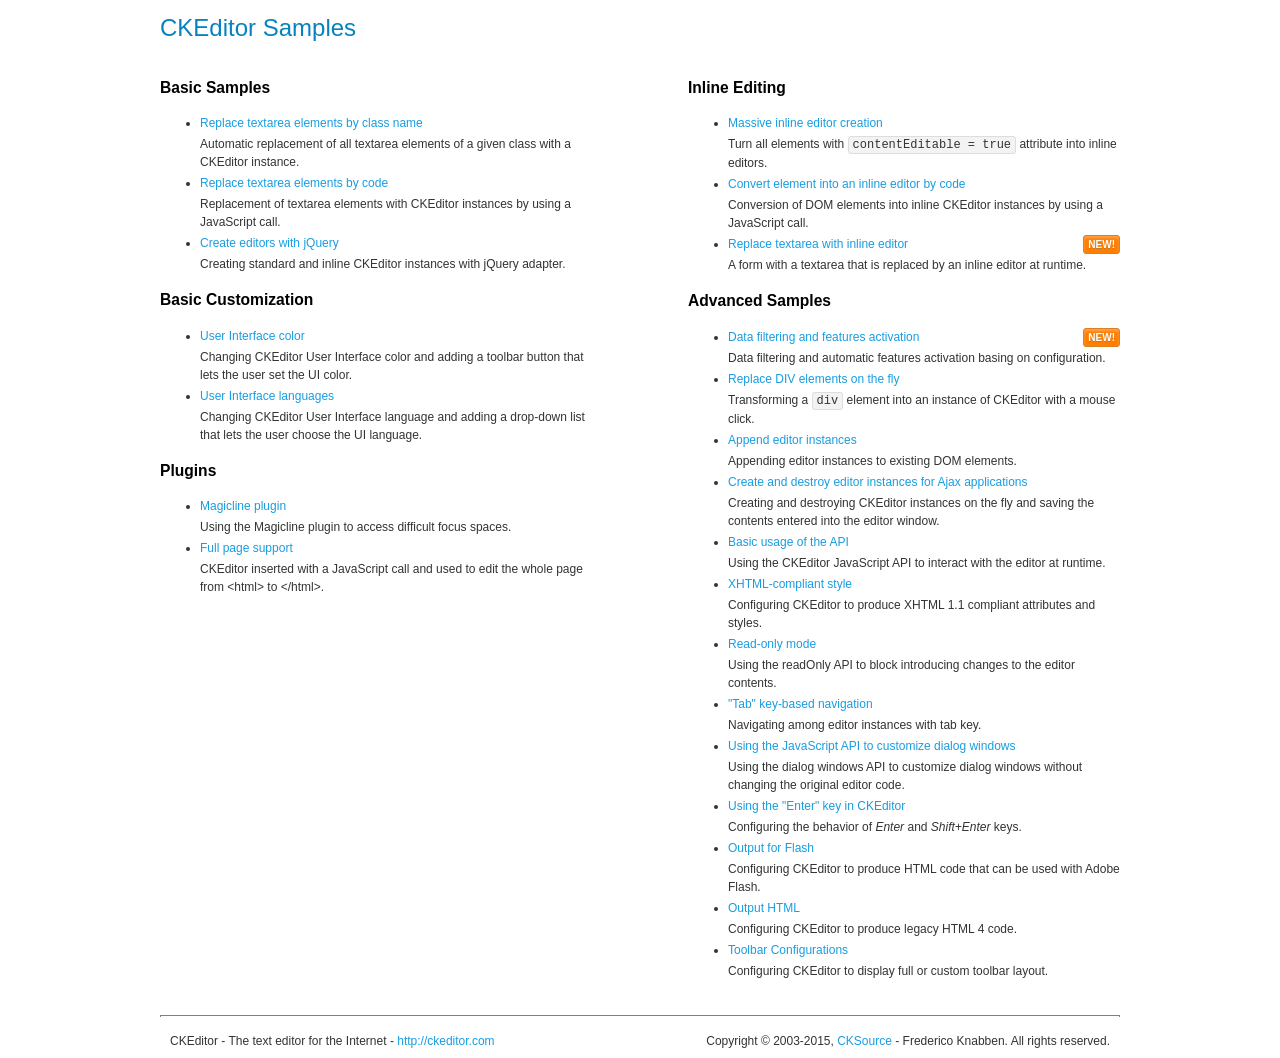
<file: wicket-template-web/src/main/webapp/js/ckeditor/samples/index.html>
<!DOCTYPE html>
<!--
Copyright (c) 2003-2015, CKSource - Frederico Knabben. All rights reserved.
For licensing, see LICENSE.md or http://ckeditor.com/license
-->
<html>
<head>
	<meta charset="utf-8">
	<title>CKEditor Samples</title>
	<link rel="stylesheet" href="sample.css">
</head>
<body>
	<h1 class="samples">
		CKEditor Samples
	</h1>
	<div class="twoColumns">
		<div class="twoColumnsLeft">
			<h2 class="samples">
				Basic Samples
			</h2>
			<dl class="samples">
				<dt><a class="samples" href="replacebyclass.html">Replace textarea elements by class name</a></dt>
				<dd>Automatic replacement of all textarea elements of a given class with a CKEditor instance.</dd>

				<dt><a class="samples" href="replacebycode.html">Replace textarea elements by code</a></dt>
				<dd>Replacement of textarea elements with CKEditor instances by using a JavaScript call.</dd>

				<dt><a class="samples" href="jquery.html">Create editors with jQuery</a></dt>
				<dd>Creating standard and inline CKEditor instances with jQuery adapter.</dd>
			</dl>

			<h2 class="samples">
				Basic Customization
			</h2>
			<dl class="samples">
				<dt><a class="samples" href="uicolor.html">User Interface color</a></dt>
				<dd>Changing CKEditor User Interface color and adding a toolbar button that lets the user set the UI color.</dd>

				<dt><a class="samples" href="uilanguages.html">User Interface languages</a></dt>
				<dd>Changing CKEditor User Interface language and adding a drop-down list that lets the user choose the UI language.</dd>
			</dl>


			<h2 class="samples">Plugins</h2>
<dl class="samples">
<dt><a class="samples" href="plugins/magicline/magicline.html">Magicline plugin</a></dt>
<dd>Using the Magicline plugin to access difficult focus spaces.</dd>

<dt><a class="samples" href="plugins/wysiwygarea/fullpage.html">Full page support</a></dt>
<dd>CKEditor inserted with a JavaScript call and used to edit the whole page from &lt;html&gt; to &lt;/html&gt;.</dd>
</dl>
		</div>
		<div class="twoColumnsRight">
			<h2 class="samples">
				Inline Editing
			</h2>
			<dl class="samples">
				<dt><a class="samples" href="inlineall.html">Massive inline editor creation</a></dt>
				<dd>Turn all elements with <code>contentEditable = true</code> attribute into inline editors.</dd>

				<dt><a class="samples" href="inlinebycode.html">Convert element into an inline editor by code</a></dt>
				<dd>Conversion of DOM elements into inline CKEditor instances by using a JavaScript call.</dd>

				<dt><a class="samples" href="inlinetextarea.html">Replace textarea with inline editor</a> <span class="new">New!</span></dt>
				<dd>A form with a textarea that is replaced by an inline editor at runtime.</dd>

				
			</dl>

			<h2 class="samples">
				Advanced Samples
			</h2>
			<dl class="samples">
				<dt><a class="samples" href="datafiltering.html">Data filtering and features activation</a> <span class="new">New!</span></dt>
				<dd>Data filtering and automatic features activation basing on configuration.</dd>

				<dt><a class="samples" href="divreplace.html">Replace DIV elements on the fly</a></dt>
				<dd>Transforming a <code>div</code> element into an instance of CKEditor with a mouse click.</dd>

				<dt><a class="samples" href="appendto.html">Append editor instances</a></dt>
				<dd>Appending editor instances to existing DOM elements.</dd>

				<dt><a class="samples" href="ajax.html">Create and destroy editor instances for Ajax applications</a></dt>
				<dd>Creating and destroying CKEditor instances on the fly and saving the contents entered into the editor window.</dd>

				<dt><a class="samples" href="api.html">Basic usage of the API</a></dt>
				<dd>Using the CKEditor JavaScript API to interact with the editor at runtime.</dd>

				<dt><a class="samples" href="xhtmlstyle.html">XHTML-compliant style</a></dt>
				<dd>Configuring CKEditor to produce XHTML 1.1 compliant attributes and styles.</dd>

				<dt><a class="samples" href="readonly.html">Read-only mode</a></dt>
				<dd>Using the readOnly API to block introducing changes to the editor contents.</dd>

				<dt><a class="samples" href="tabindex.html">"Tab" key-based navigation</a></dt>
				<dd>Navigating among editor instances with tab key.</dd>


				
<dt><a class="samples" href="plugins/dialog/dialog.html">Using the JavaScript API to customize dialog windows</a></dt>
<dd>Using the dialog windows API to customize dialog windows without changing the original editor code.</dd>

<dt><a class="samples" href="plugins/enterkey/enterkey.html">Using the &quot;Enter&quot; key in CKEditor</a></dt>
<dd>Configuring the behavior of <em>Enter</em> and <em>Shift+Enter</em> keys.</dd>

<dt><a class="samples" href="plugins/htmlwriter/outputforflash.html">Output for Flash</a></dt>
<dd>Configuring CKEditor to produce HTML code that can be used with Adobe Flash.</dd>

<dt><a class="samples" href="plugins/htmlwriter/outputhtml.html">Output HTML</a></dt>
<dd>Configuring CKEditor to produce legacy HTML 4 code.</dd>

<dt><a class="samples" href="plugins/toolbar/toolbar.html">Toolbar Configurations</a></dt>
<dd>Configuring CKEditor to display full or custom toolbar layout.</dd>

			</dl>
		</div>
	</div>
	<div id="footer">
		<hr>
		<p>
			CKEditor - The text editor for the Internet - <a class="samples" href="http://ckeditor.com/">http://ckeditor.com</a>
		</p>
		<p id="copy">
			Copyright &copy; 2003-2015, <a class="samples" href="http://cksource.com/">CKSource</a> - Frederico Knabben. All rights reserved.
		</p>
	</div>
</body>
</html>
</file>
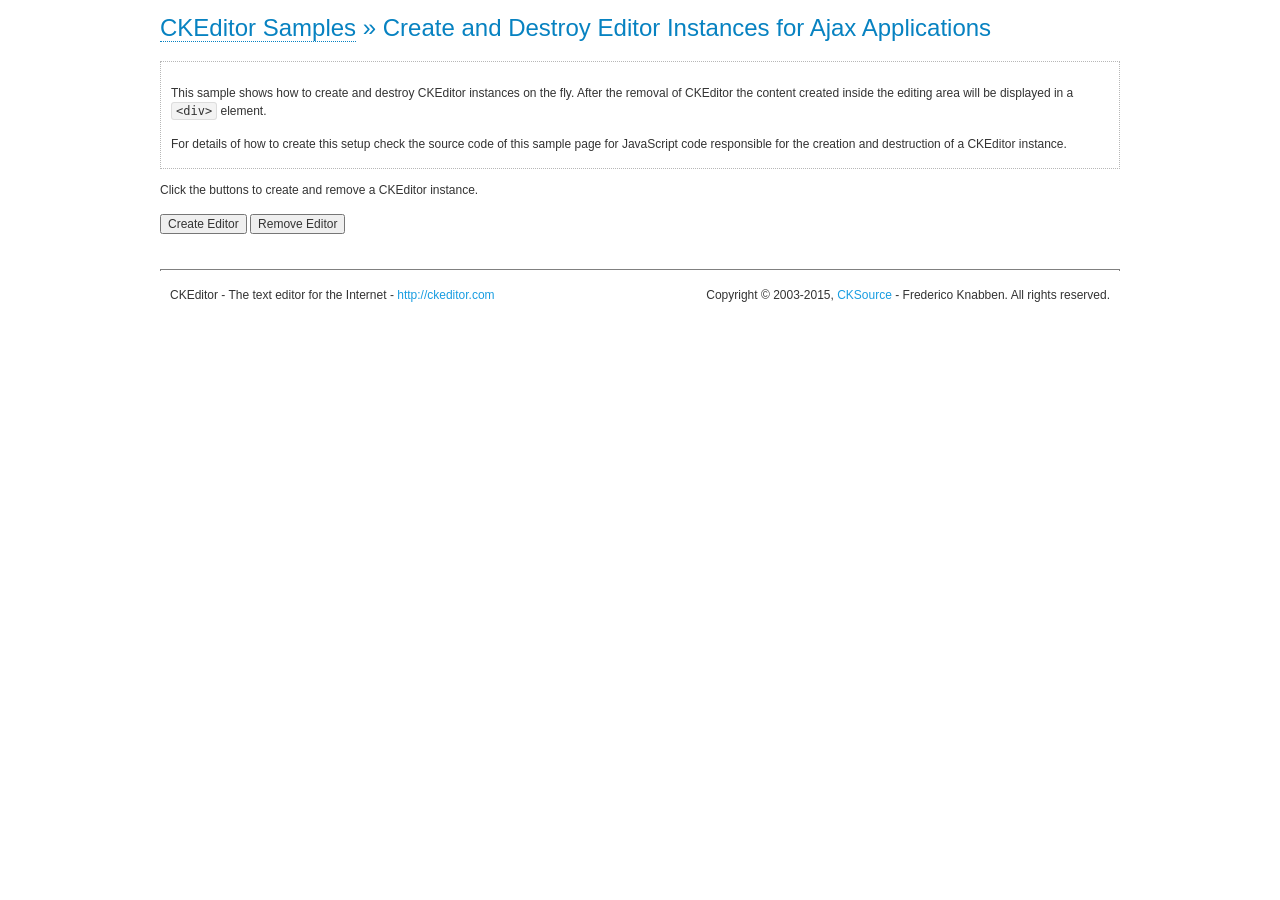
<file: wicket-template-web/src/main/webapp/js/ckeditor/samples/ajax.html>
<!DOCTYPE html>
<!--
Copyright (c) 2003-2015, CKSource - Frederico Knabben. All rights reserved.
For licensing, see LICENSE.md or http://ckeditor.com/license
-->
<html>
<head>
	<meta charset="utf-8">
	<title>Ajax &mdash; CKEditor Sample</title>
	<script src="../ckeditor.js"></script>
	<link rel="stylesheet" href="sample.css">
	<script>

		var editor, html = '';

		function createEditor() {
			if ( editor )
				return;

			// Create a new editor inside the <div id="editor">, setting its value to html
			var config = {};
			editor = CKEDITOR.appendTo( 'editor', config, html );
		}

		function removeEditor() {
			if ( !editor )
				return;

			// Retrieve the editor contents. In an Ajax application, this data would be
			// sent to the server or used in any other way.
			document.getElementById( 'editorcontents' ).innerHTML = html = editor.getData();
			document.getElementById( 'contents' ).style.display = '';

			// Destroy the editor.
			editor.destroy();
			editor = null;
		}

	</script>
</head>
<body>
	<h1 class="samples">
		<a href="index.html">CKEditor Samples</a> &raquo; Create and Destroy Editor Instances for Ajax Applications
	</h1>
	<div class="description">
		<p>
			This sample shows how to create and destroy CKEditor instances on the fly. After the removal of CKEditor the content created inside the editing
			area will be displayed in a <code>&lt;div&gt;</code> element.
		</p>
		<p>
			For details of how to create this setup check the source code of this sample page
			for JavaScript code responsible for the creation and destruction of a CKEditor instance.
		</p>
	</div>
	<p>Click the buttons to create and remove a CKEditor instance.</p>
	<p>
		<input onclick="createEditor();" type="button" value="Create Editor">
		<input onclick="removeEditor();" type="button" value="Remove Editor">
	</p>
	<!-- This div will hold the editor. -->
	<div id="editor">
	</div>
	<div id="contents" style="display: none">
		<p>
			Edited Contents:
		</p>
		<!-- This div will be used to display the editor contents. -->
		<div id="editorcontents">
		</div>
	</div>
	<div id="footer">
		<hr>
		<p>
			CKEditor - The text editor for the Internet - <a class="samples" href="http://ckeditor.com/">http://ckeditor.com</a>
		</p>
		<p id="copy">
			Copyright &copy; 2003-2015, <a class="samples" href="http://cksource.com/">CKSource</a> - Frederico
			Knabben. All rights reserved.
		</p>
	</div>
</body>
</html>
</file>
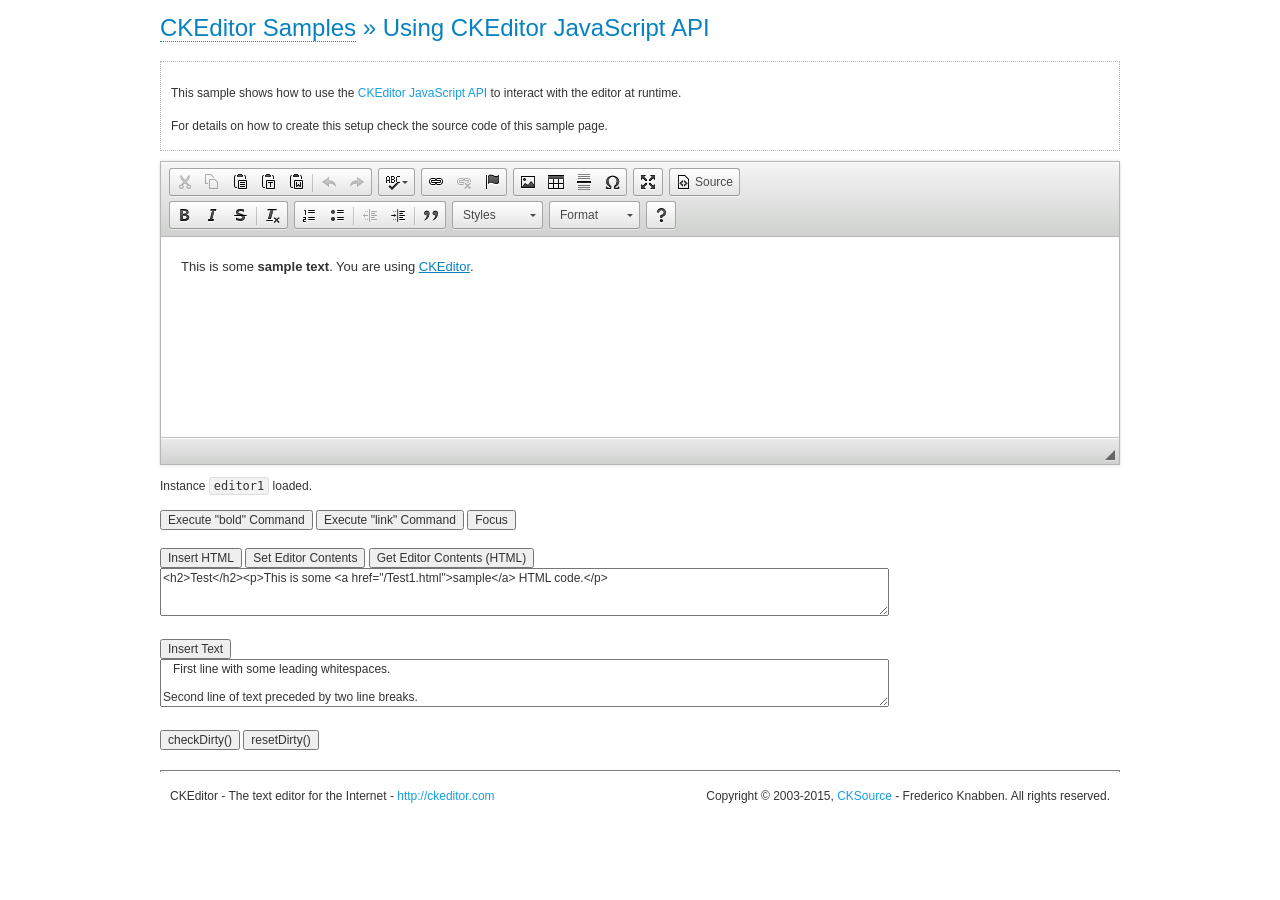
<file: wicket-template-web/src/main/webapp/js/ckeditor/samples/api.html>
<!DOCTYPE html>
<!--
Copyright (c) 2003-2015, CKSource - Frederico Knabben. All rights reserved.
For licensing, see LICENSE.md or http://ckeditor.com/license
-->
<html>
<head>
	<meta charset="utf-8">
	<title>API Usage &mdash; CKEditor Sample</title>
	<script src="../ckeditor.js"></script>
	<link href="sample.css" rel="stylesheet">
	<script>

// The instanceReady event is fired, when an instance of CKEditor has finished
// its initialization.
CKEDITOR.on( 'instanceReady', function( ev ) {
	// Show the editor name and description in the browser status bar.
	document.getElementById( 'eMessage' ).innerHTML = 'Instance <code>' + ev.editor.name + '<\/code> loaded.';

	// Show this sample buttons.
	document.getElementById( 'eButtons' ).style.display = 'block';
});

function InsertHTML() {
	// Get the editor instance that we want to interact with.
	var editor = CKEDITOR.instances.editor1;
	var value = document.getElementById( 'htmlArea' ).value;

	// Check the active editing mode.
	if ( editor.mode == 'wysiwyg' )
	{
		// Insert HTML code.
		// http://docs.ckeditor.com/#!/api/CKEDITOR.editor-method-insertHtml
		editor.insertHtml( value );
	}
	else
		alert( 'You must be in WYSIWYG mode!' );
}

function InsertText() {
	// Get the editor instance that we want to interact with.
	var editor = CKEDITOR.instances.editor1;
	var value = document.getElementById( 'txtArea' ).value;

	// Check the active editing mode.
	if ( editor.mode == 'wysiwyg' )
	{
		// Insert as plain text.
		// http://docs.ckeditor.com/#!/api/CKEDITOR.editor-method-insertText
		editor.insertText( value );
	}
	else
		alert( 'You must be in WYSIWYG mode!' );
}

function SetContents() {
	// Get the editor instance that we want to interact with.
	var editor = CKEDITOR.instances.editor1;
	var value = document.getElementById( 'htmlArea' ).value;

	// Set editor contents (replace current contents).
	// http://docs.ckeditor.com/#!/api/CKEDITOR.editor-method-setData
	editor.setData( value );
}

function GetContents() {
	// Get the editor instance that you want to interact with.
	var editor = CKEDITOR.instances.editor1;

	// Get editor contents
	// http://docs.ckeditor.com/#!/api/CKEDITOR.editor-method-getData
	alert( editor.getData() );
}

function ExecuteCommand( commandName ) {
	// Get the editor instance that we want to interact with.
	var editor = CKEDITOR.instances.editor1;

	// Check the active editing mode.
	if ( editor.mode == 'wysiwyg' )
	{
		// Execute the command.
		// http://docs.ckeditor.com/#!/api/CKEDITOR.editor-method-execCommand
		editor.execCommand( commandName );
	}
	else
		alert( 'You must be in WYSIWYG mode!' );
}

function CheckDirty() {
	// Get the editor instance that we want to interact with.
	var editor = CKEDITOR.instances.editor1;
	// Checks whether the current editor contents present changes when compared
	// to the contents loaded into the editor at startup
	// http://docs.ckeditor.com/#!/api/CKEDITOR.editor-method-checkDirty
	alert( editor.checkDirty() );
}

function ResetDirty() {
	// Get the editor instance that we want to interact with.
	var editor = CKEDITOR.instances.editor1;
	// Resets the "dirty state" of the editor (see CheckDirty())
	// http://docs.ckeditor.com/#!/api/CKEDITOR.editor-method-resetDirty
	editor.resetDirty();
	alert( 'The "IsDirty" status has been reset' );
}

function Focus() {
	CKEDITOR.instances.editor1.focus();
}

function onFocus() {
	document.getElementById( 'eMessage' ).innerHTML = '<b>' + this.name + ' is focused </b>';
}

function onBlur() {
	document.getElementById( 'eMessage' ).innerHTML = this.name + ' lost focus';
}

	</script>

</head>
<body>
	<h1 class="samples">
		<a href="index.html">CKEditor Samples</a> &raquo; Using CKEditor JavaScript API
	</h1>
	<div class="description">
	<p>
		This sample shows how to use the
		<a class="samples" href="http://docs.ckeditor.com/#!/api/CKEDITOR.editor">CKEditor JavaScript API</a>
		to interact with the editor at runtime.
	</p>
	<p>
		For details on how to create this setup check the source code of this sample page.
	</p>
	</div>

	<!-- This <div> holds alert messages to be display in the sample page. -->
	<div id="alerts">
		<noscript>
			<p>
				<strong>CKEditor requires JavaScript to run</strong>. In a browser with no JavaScript
				support, like yours, you should still see the contents (HTML data) and you should
				be able to edit it normally, without a rich editor interface.
			</p>
		</noscript>
	</div>
	<form action="../../../samples/sample_posteddata.php" method="post">
		<textarea cols="100" id="editor1" name="editor1" rows="10">&lt;p&gt;This is some &lt;strong&gt;sample text&lt;/strong&gt;. You are using &lt;a href="http://ckeditor.com/"&gt;CKEditor&lt;/a&gt;.&lt;/p&gt;</textarea>

		<script>
			// Replace the <textarea id="editor1"> with an CKEditor instance.
			CKEDITOR.replace( 'editor1', {
				on: {
					focus: onFocus,
					blur: onBlur,

					// Check for availability of corresponding plugins.
					pluginsLoaded: function( evt ) {
						var doc = CKEDITOR.document, ed = evt.editor;
						if ( !ed.getCommand( 'bold' ) )
							doc.getById( 'exec-bold' ).hide();
						if ( !ed.getCommand( 'link' ) )
							doc.getById( 'exec-link' ).hide();
					}
				}
			});
		</script>

		<p id="eMessage">
		</p>

		<div id="eButtons" style="display: none">
			<input id="exec-bold" onclick="ExecuteCommand('bold');" type="button" value="Execute &quot;bold&quot; Command">
			<input id="exec-link" onclick="ExecuteCommand('link');" type="button" value="Execute &quot;link&quot; Command">
			<input onclick="Focus();" type="button" value="Focus">
			<br><br>
			<input onclick="InsertHTML();" type="button" value="Insert HTML">
			<input onclick="SetContents();" type="button" value="Set Editor Contents">
			<input onclick="GetContents();" type="button" value="Get Editor Contents (HTML)">
			<br>
			<textarea cols="100" id="htmlArea" rows="3">&lt;h2&gt;Test&lt;/h2&gt;&lt;p&gt;This is some &lt;a href="/Test1.html"&gt;sample&lt;/a&gt; HTML code.&lt;/p&gt;</textarea>
			<br>
			<br>
			<input onclick="InsertText();" type="button" value="Insert Text">
			<br>
			<textarea cols="100" id="txtArea" rows="3">   First line with some leading whitespaces.

Second line of text preceded by two line breaks.</textarea>
			<br>
			<br>
			<input onclick="CheckDirty();" type="button" value="checkDirty()">
			<input onclick="ResetDirty();" type="button" value="resetDirty()">
		</div>
	</form>
	<div id="footer">
		<hr>
		<p>
			CKEditor - The text editor for the Internet - <a class="samples" href="http://ckeditor.com/">http://ckeditor.com</a>
		</p>
		<p id="copy">
			Copyright &copy; 2003-2015, <a class="samples" href="http://cksource.com/">CKSource</a> - Frederico
			Knabben. All rights reserved.
		</p>
	</div>
</body>
</html>
</file>
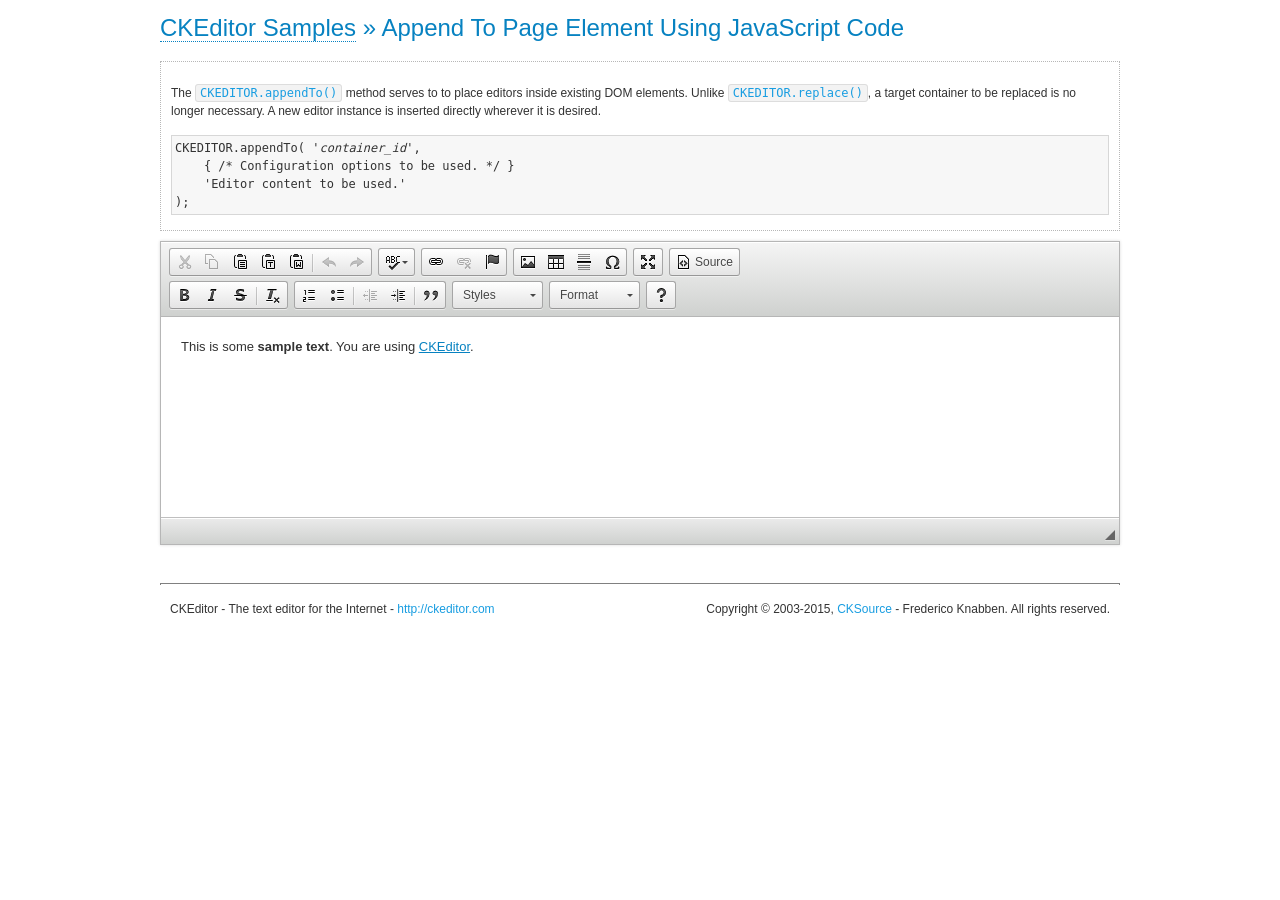
<file: wicket-template-web/src/main/webapp/js/ckeditor/samples/appendto.html>
<!DOCTYPE html>
<!--
Copyright (c) 2003-2015, CKSource - Frederico Knabben. All rights reserved.
For licensing, see LICENSE.md or http://ckeditor.com/license
-->
<html>
<head>
	<meta charset="utf-8">
	<title>Append To Page Element Using JavaScript Code &mdash; CKEditor Sample</title>
	<script src="../ckeditor.js"></script>
	<link rel="stylesheet" href="sample.css">
</head>
<body>
	<h1 class="samples">
		<a href="index.html">CKEditor Samples</a> &raquo; Append To Page Element Using JavaScript Code
	</h1>
	<div id="section1">
		<div class="description">
			<p>
				The <code><a class="samples" href="http://docs.ckeditor.com/#!/api/CKEDITOR-method-appendTo">CKEDITOR.appendTo()</a></code> method serves to to place editors inside existing DOM elements. Unlike <code><a class="samples" href="http://docs.ckeditor.com/#!/api/CKEDITOR-method-replace">CKEDITOR.replace()</a></code>,
				a target container to be replaced is no longer necessary. A new editor
				instance is inserted directly wherever it is desired.
			</p>
<pre class="samples">CKEDITOR.appendTo( '<em>container_id</em>',
	{ /* Configuration options to be used. */ }
	'Editor content to be used.'
);</pre>
		</div>
		<script>

			// This call can be placed at any point after the
			// DOM element to append CKEditor to or inside the <head><script>
			// in a window.onload event handler.

			// Append a CKEditor instance using the default configuration and the
			// provided content to the <div> element of ID "section1".
			CKEDITOR.appendTo( 'section1',
				null,
				'<p>This is some <strong>sample text</strong>. You are using <a href="http://ckeditor.com/">CKEditor</a>.</p>'
			);

		</script>
	</div>
	<br>
	<div id="footer">
		<hr>
		<p>
			CKEditor - The text editor for the Internet - <a class="samples" href="http://ckeditor.com/">http://ckeditor.com</a>
		</p>
		<p id="copy">
			Copyright &copy; 2003-2015, <a class="samples" href="http://cksource.com/">CKSource</a> - Frederico
			Knabben. All rights reserved.
		</p>
	</div>
</body>
</html>
</file>
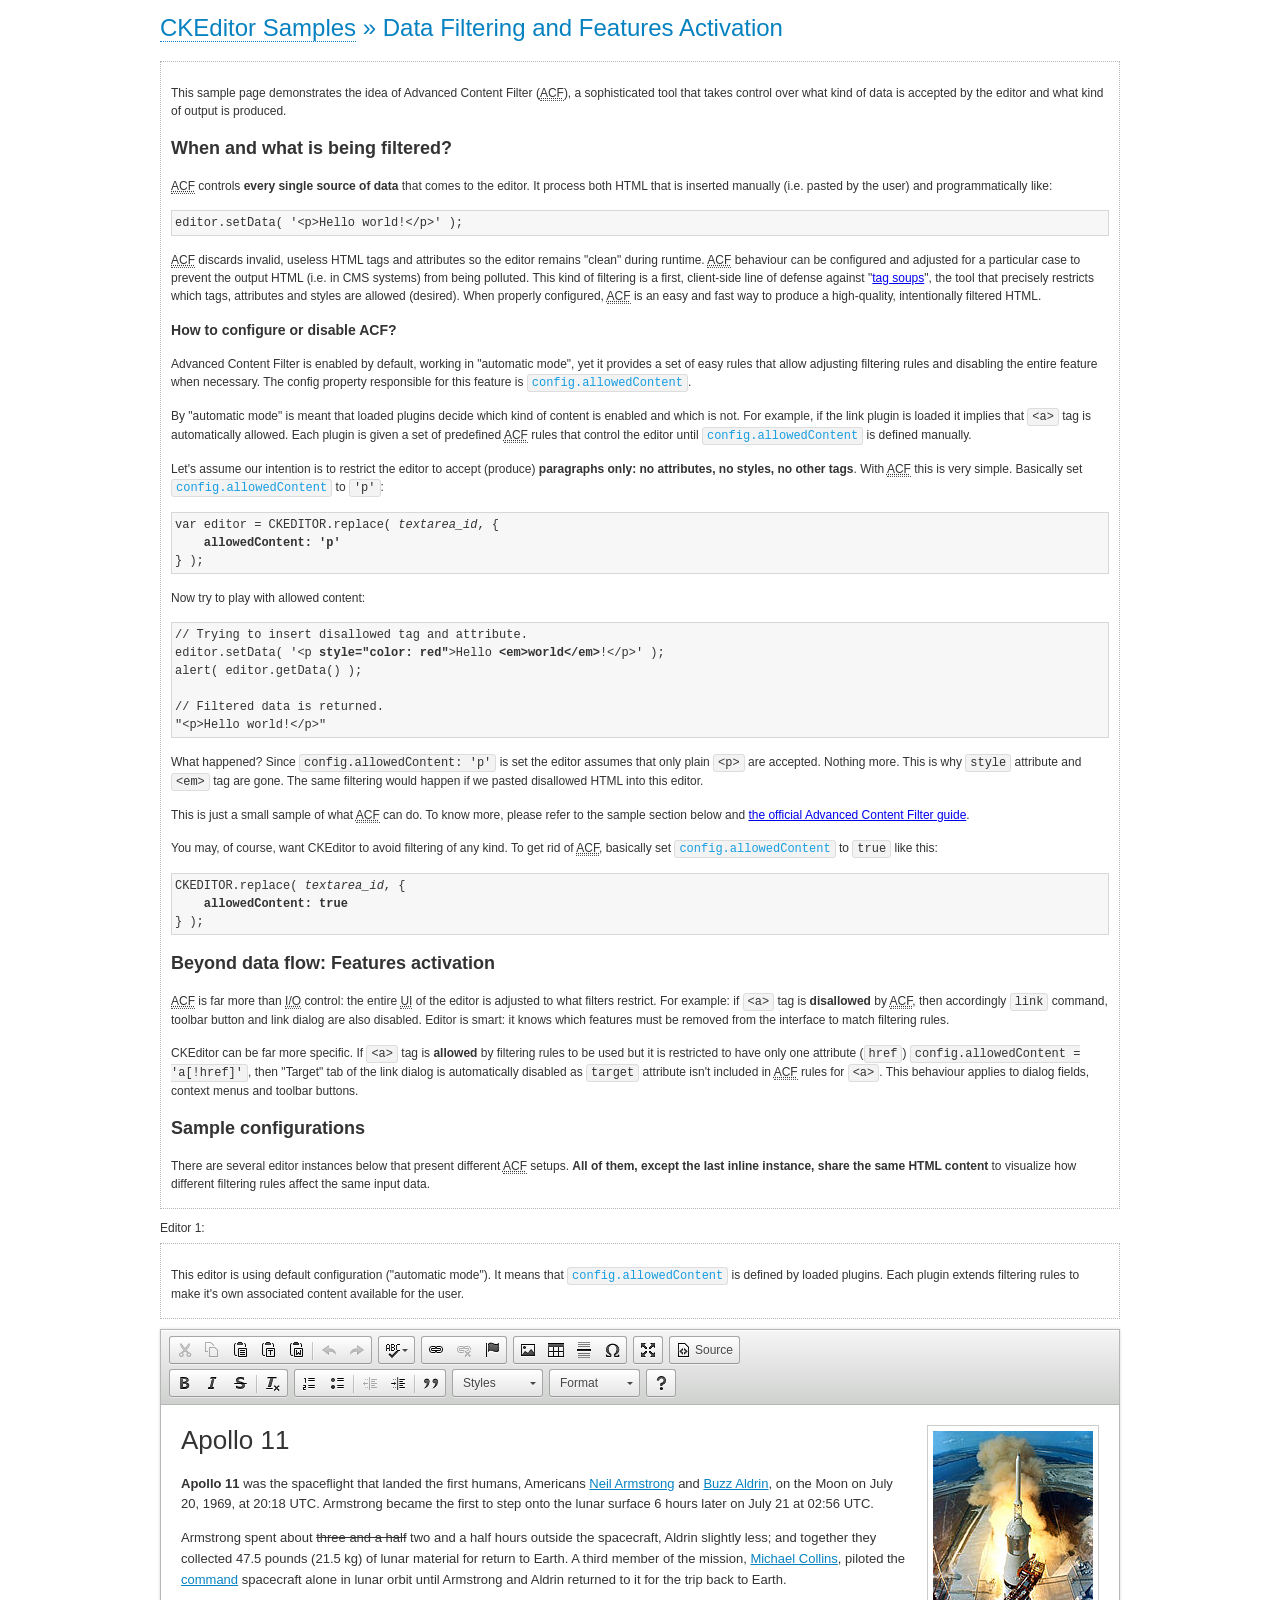
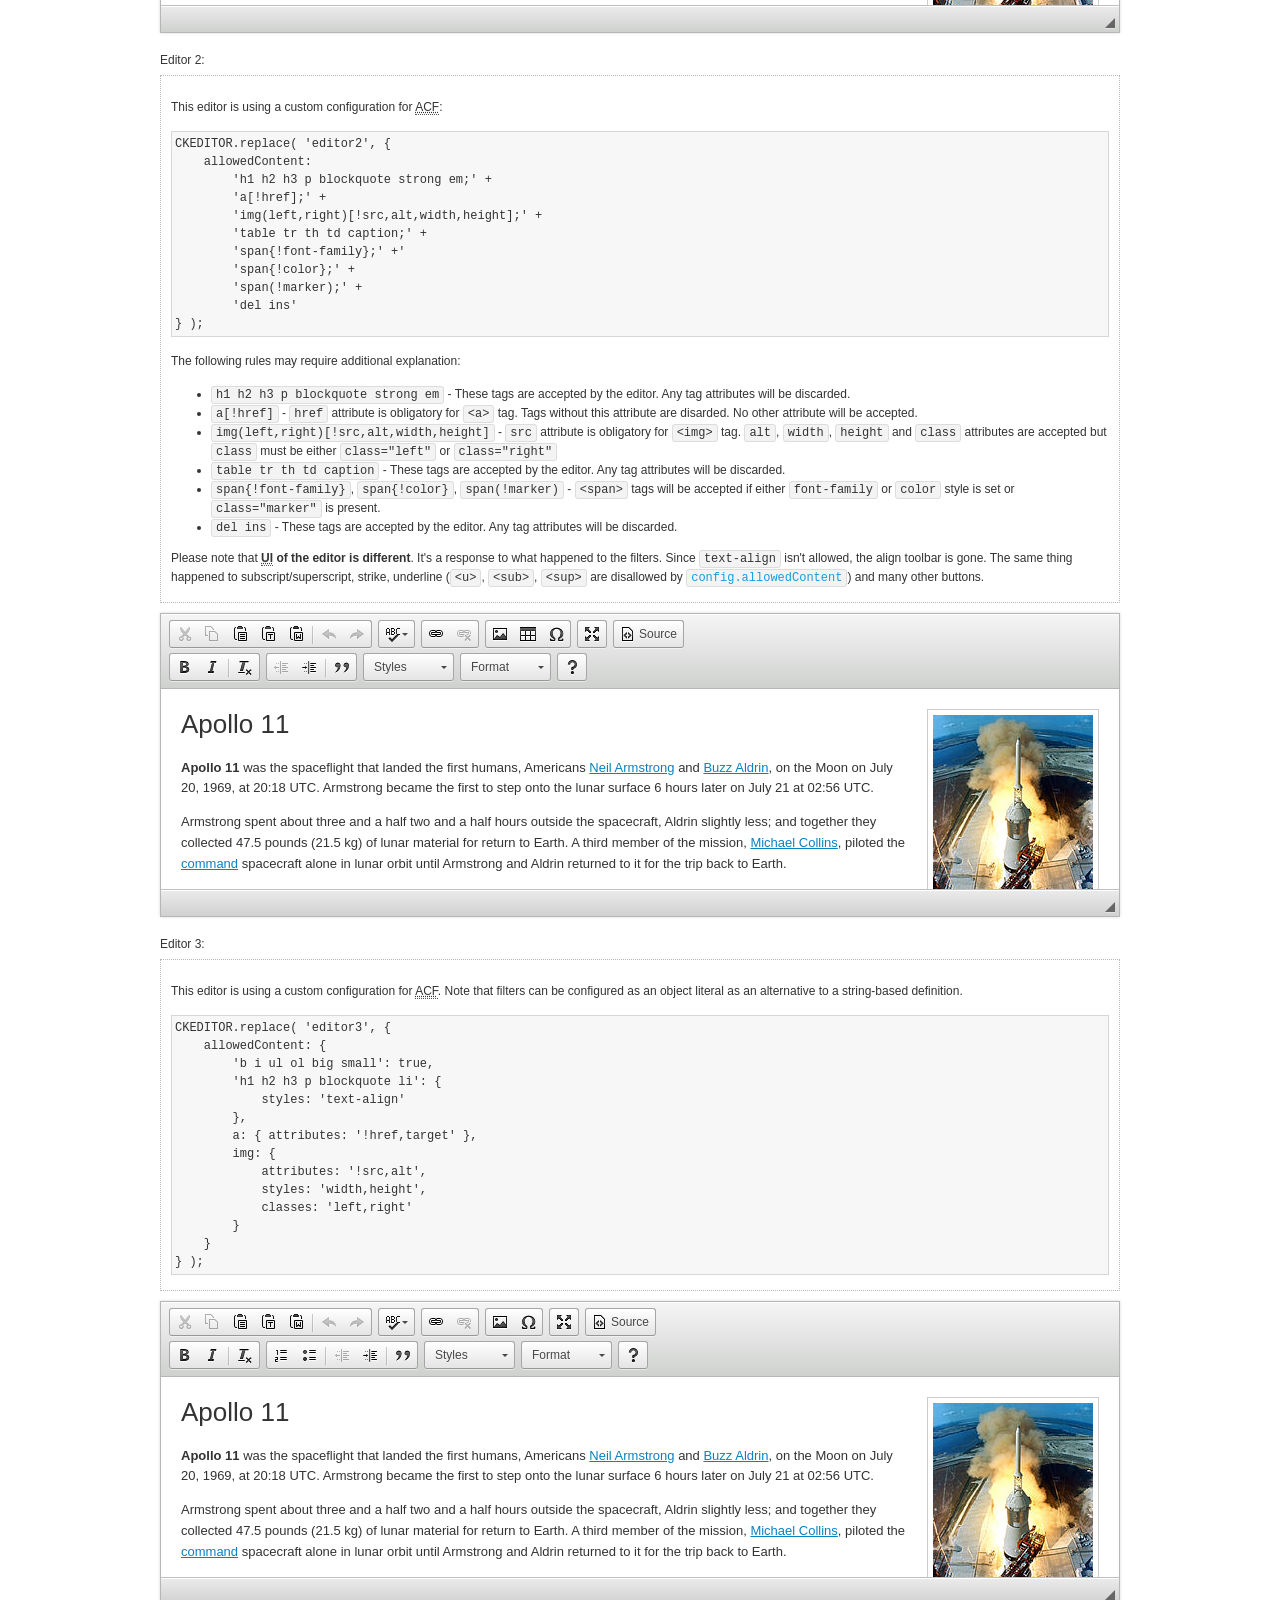
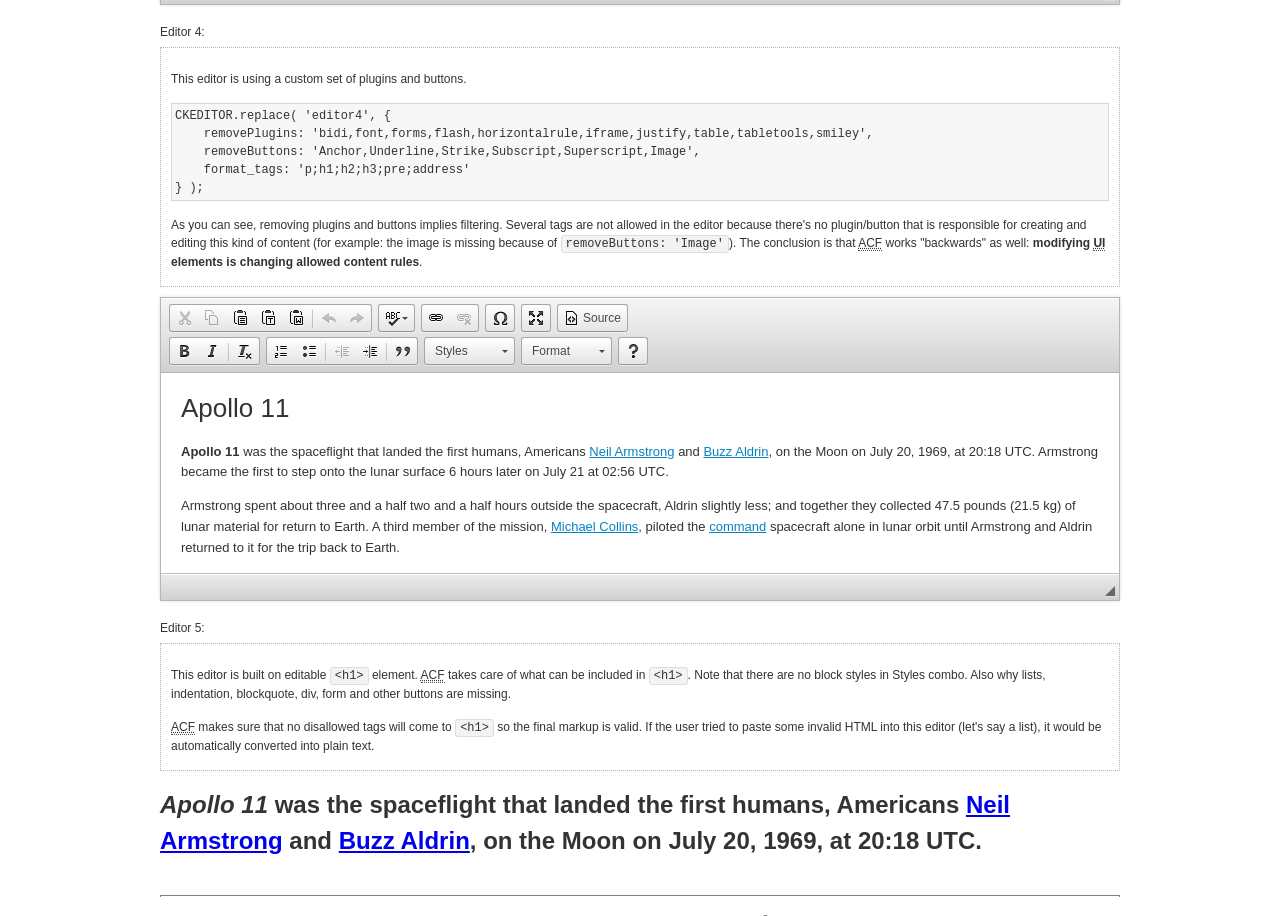
<file: wicket-template-web/src/main/webapp/js/ckeditor/samples/datafiltering.html>
<!DOCTYPE html>
<!--
Copyright (c) 2003-2015, CKSource - Frederico Knabben. All rights reserved.
For licensing, see LICENSE.md or http://ckeditor.com/license
-->
<html>
<head>
	<meta charset="utf-8">
	<title>Data Filtering &mdash; CKEditor Sample</title>
	<script src="../ckeditor.js"></script>
	<link rel="stylesheet" href="sample.css">
	<script>
		// Remove advanced tabs for all editors.
		CKEDITOR.config.removeDialogTabs = 'image:advanced;link:advanced;flash:advanced;creatediv:advanced;editdiv:advanced';
	</script>
</head>
<body>
	<h1 class="samples">
		<a href="index.html">CKEditor Samples</a> &raquo; Data Filtering and Features Activation
	</h1>
	<div class="description">
		<p>
			This sample page demonstrates the idea of Advanced Content Filter
			(<abbr title="Advanced Content Filter">ACF</abbr>), a sophisticated
			tool that takes control over what kind of data is accepted by the editor and what
			kind of output is produced.
		</p>
		<h2>When and what is being filtered?</h2>
		<p>
			<abbr title="Advanced Content Filter">ACF</abbr> controls
			<strong>every single source of data</strong> that comes to the editor.
			It process both HTML that is inserted manually (i.e. pasted by the user)
			and programmatically like:
		</p>
<pre class="samples">
editor.setData( '&lt;p&gt;Hello world!&lt;/p&gt;' );
</pre>
		<p>
			<abbr title="Advanced Content Filter">ACF</abbr> discards invalid,
			useless HTML tags and attributes so the editor remains "clean" during
			runtime. <abbr title="Advanced Content Filter">ACF</abbr> behaviour
			can be configured and adjusted for a particular case to prevent the
			output HTML (i.e. in CMS systems) from being polluted.

			This kind of filtering is a first, client-side line of defense
			against "<a href="http://en.wikipedia.org/wiki/Tag_soup">tag soups</a>",
			the tool that precisely restricts which tags, attributes and styles
			are allowed (desired). When properly configured, <abbr title="Advanced Content Filter">ACF</abbr>
			is an easy and fast way to produce a high-quality, intentionally filtered HTML.
		</p>

		<h3>How to configure or disable ACF?</h3>
		<p>
			Advanced Content Filter is enabled by default, working in "automatic mode", yet
			it provides a set of easy rules that allow adjusting filtering rules
			and disabling the entire feature when necessary. The config property
			responsible for this feature is <code><a class="samples"
			href="http://docs.ckeditor.com/#!/api/CKEDITOR.config-cfg-allowedContent">config.allowedContent</a></code>.
		</p>
		<p>
			By "automatic mode" is meant that loaded plugins decide which kind
			of content is enabled and which is not. For example, if the link
			plugin is loaded it implies that <code>&lt;a&gt;</code> tag is
			automatically allowed. Each plugin is given a set
			of predefined <abbr title="Advanced Content Filter">ACF</abbr> rules
			that control the editor until <code><a class="samples"
			href="http://docs.ckeditor.com/#!/api/CKEDITOR.config-cfg-allowedContent">
			config.allowedContent</a></code>
			is defined manually.
		</p>
		<p>
			Let's assume our intention is to restrict the editor to accept (produce) <strong>paragraphs
			only: no attributes, no styles, no other tags</strong>.
			With <abbr title="Advanced Content Filter">ACF</abbr>
			this is very simple. Basically set <code><a class="samples"
			href="http://docs.ckeditor.com/#!/api/CKEDITOR.config-cfg-allowedContent">
			config.allowedContent</a></code> to <code>'p'</code>:
		</p>
<pre class="samples">
var editor = CKEDITOR.replace( <em>textarea_id</em>, {
	<strong>allowedContent: 'p'</strong>
} );
</pre>
		<p>
			Now try to play with allowed content:
		</p>
<pre class="samples">
// Trying to insert disallowed tag and attribute.
editor.setData( '&lt;p <strong>style="color: red"</strong>&gt;Hello <strong>&lt;em&gt;world&lt;/em&gt;</strong>!&lt;/p&gt;' );
alert( editor.getData() );

// Filtered data is returned.
"&lt;p&gt;Hello world!&lt;/p&gt;"
</pre>
		<p>
			What happened? Since <code>config.allowedContent: 'p'</code> is set the editor assumes
			that only plain <code>&lt;p&gt;</code> are accepted. Nothing more. This is why
			<code>style</code> attribute and <code>&lt;em&gt;</code> tag are gone. The same
			filtering would happen if we pasted disallowed HTML into this editor.
		</p>
		<p>
			This is just a small sample of what <abbr title="Advanced Content Filter">ACF</abbr>
			can do. To know more, please refer to the sample section below and
			<a href="http://docs.ckeditor.com/#!/guide/dev_advanced_content_filter">the official Advanced Content Filter guide</a>.
		</p>
		<p>
			You may, of course, want CKEditor to avoid filtering of any kind.
			To get rid of <abbr title="Advanced Content Filter">ACF</abbr>,
			basically set <code><a class="samples"
			href="http://docs.ckeditor.com/#!/api/CKEDITOR.config-cfg-allowedContent">
			config.allowedContent</a></code> to <code>true</code> like this:
		</p>
<pre class="samples">
CKEDITOR.replace( <em>textarea_id</em>, {
	<strong>allowedContent: true</strong>
} );
</pre>

		<h2>Beyond data flow: Features activation</h2>
		<p>
			<abbr title="Advanced Content Filter">ACF</abbr> is far more than
			<abbr title="Input/Output">I/O</abbr> control: the entire
			<abbr title="User Interface">UI</abbr> of the editor is adjusted to what
			filters restrict. For example: if <code>&lt;a&gt;</code> tag is
			<strong>disallowed</strong>
			by <abbr title="Advanced Content Filter">ACF</abbr>,
			then accordingly <code>link</code> command, toolbar button and link dialog
			are also disabled. Editor is smart: it knows which features must be
			removed from the interface to match filtering rules.
		</p>
		<p>
			CKEditor can be far more specific. If <code>&lt;a&gt;</code> tag is
			<strong>allowed</strong> by filtering rules to be used but it is restricted
			to have only one attribute (<code>href</code>)
			<code>config.allowedContent = 'a[!href]'</code>, then
			"Target" tab of the link dialog is automatically disabled as <code>target</code>
			attribute isn't included in <abbr title="Advanced Content Filter">ACF</abbr> rules
			for <code>&lt;a&gt;</code>. This behaviour applies to dialog fields, context
			menus and toolbar buttons.
		</p>

		<h2>Sample configurations</h2>
		<p>
			There are several editor instances below that present different
			<abbr title="Advanced Content Filter">ACF</abbr> setups. <strong>All of them,
			except the last inline instance, share the same HTML content</strong> to visualize
			how different filtering rules affect the same input data.
		</p>
	</div>

	<div>
		<label for="editor1">
			Editor 1:
		</label>
		<div class="description">
			<p>
				This editor is using default configuration ("automatic mode"). It means that
				<code><a class="samples"
				href="http://docs.ckeditor.com/#!/api/CKEDITOR.config-cfg-allowedContent">
				config.allowedContent</a></code> is defined by loaded plugins.
				Each plugin extends filtering rules to make it's own associated content
				available for the user.
			</p>
		</div>
		<textarea cols="80" id="editor1" name="editor1" rows="10">
			&lt;h1&gt;&lt;img alt=&quot;Saturn V carrying Apollo 11&quot; class=&quot;right&quot; src=&quot;assets/sample.jpg&quot;/&gt; Apollo 11&lt;/h1&gt; &lt;p&gt;&lt;b&gt;Apollo 11&lt;/b&gt; was the spaceflight that landed the first humans, Americans &lt;a href=&quot;http://en.wikipedia.org/wiki/Neil_Armstrong&quot; title=&quot;Neil Armstrong&quot;&gt;Neil Armstrong&lt;/a&gt; and &lt;a href=&quot;http://en.wikipedia.org/wiki/Buzz_Aldrin&quot; title=&quot;Buzz Aldrin&quot;&gt;Buzz Aldrin&lt;/a&gt;, on the Moon on July 20, 1969, at 20:18 UTC. Armstrong became the first to step onto the lunar surface 6 hours later on July 21 at 02:56 UTC.&lt;/p&gt; &lt;p&gt;Armstrong spent about &lt;s&gt;three and a half&lt;/s&gt; two and a half hours outside the spacecraft, Aldrin slightly less; and together they collected 47.5 pounds (21.5&amp;nbsp;kg) of lunar material for return to Earth. A third member of the mission, &lt;a href=&quot;http://en.wikipedia.org/wiki/Michael_Collins_(astronaut)&quot; title=&quot;Michael Collins (astronaut)&quot;&gt;Michael Collins&lt;/a&gt;, piloted the &lt;a href=&quot;http://en.wikipedia.org/wiki/Apollo_Command/Service_Module&quot; title=&quot;Apollo Command/Service Module&quot;&gt;command&lt;/a&gt; spacecraft alone in lunar orbit until Armstrong and Aldrin returned to it for the trip back to Earth.&lt;/p&gt; &lt;h2&gt;Broadcasting and &lt;em&gt;quotes&lt;/em&gt; &lt;a id=&quot;quotes&quot; name=&quot;quotes&quot;&gt;&lt;/a&gt;&lt;/h2&gt; &lt;p&gt;Broadcast on live TV to a world-wide audience, Armstrong stepped onto the lunar surface and described the event as:&lt;/p&gt; &lt;blockquote&gt;&lt;p&gt;One small step for [a] man, one giant leap for mankind.&lt;/p&gt;&lt;/blockquote&gt; &lt;p&gt;Apollo 11 effectively ended the &lt;a href=&quot;http://en.wikipedia.org/wiki/Space_Race&quot; title=&quot;Space Race&quot;&gt;Space Race&lt;/a&gt; and fulfilled a national goal proposed in 1961 by the late U.S. President &lt;a href=&quot;http://en.wikipedia.org/wiki/John_F._Kennedy&quot; title=&quot;John F. Kennedy&quot;&gt;John F. Kennedy&lt;/a&gt; in a speech before the United States Congress:&lt;/p&gt; &lt;blockquote&gt;&lt;p&gt;[...] before this decade is out, of landing a man on the Moon and returning him safely to the Earth.&lt;/p&gt;&lt;/blockquote&gt; &lt;h2&gt;Technical details &lt;a id=&quot;tech-details&quot; name=&quot;tech-details&quot;&gt;&lt;/a&gt;&lt;/h2&gt; &lt;table align=&quot;right&quot; border=&quot;1&quot; bordercolor=&quot;#ccc&quot; cellpadding=&quot;5&quot; cellspacing=&quot;0&quot; style=&quot;border-collapse:collapse;margin:10px 0 10px 15px;&quot;&gt; &lt;caption&gt;&lt;strong&gt;Mission crew&lt;/strong&gt;&lt;/caption&gt; &lt;thead&gt; &lt;tr&gt; &lt;th scope=&quot;col&quot;&gt;Position&lt;/th&gt; &lt;th scope=&quot;col&quot;&gt;Astronaut&lt;/th&gt; &lt;/tr&gt; &lt;/thead&gt; &lt;tbody&gt; &lt;tr&gt; &lt;td&gt;Commander&lt;/td&gt; &lt;td&gt;Neil A. Armstrong&lt;/td&gt; &lt;/tr&gt; &lt;tr&gt; &lt;td&gt;Command Module Pilot&lt;/td&gt; &lt;td&gt;Michael Collins&lt;/td&gt; &lt;/tr&gt; &lt;tr&gt; &lt;td&gt;Lunar Module Pilot&lt;/td&gt; &lt;td&gt;Edwin &amp;quot;Buzz&amp;quot; E. Aldrin, Jr.&lt;/td&gt; &lt;/tr&gt; &lt;/tbody&gt; &lt;/table&gt; &lt;p&gt;Launched by a &lt;strong&gt;Saturn V&lt;/strong&gt; rocket from &lt;a href=&quot;http://en.wikipedia.org/wiki/Kennedy_Space_Center&quot; title=&quot;Kennedy Space Center&quot;&gt;Kennedy Space Center&lt;/a&gt; in Merritt Island, Florida on July 16, Apollo 11 was the fifth manned mission of &lt;a href=&quot;http://en.wikipedia.org/wiki/NASA&quot; title=&quot;NASA&quot;&gt;NASA&lt;/a&gt;&amp;#39;s Apollo program. The Apollo spacecraft had three parts:&lt;/p&gt; &lt;ol&gt; &lt;li&gt;&lt;strong&gt;Command Module&lt;/strong&gt; with a cabin for the three astronauts which was the only part which landed back on Earth&lt;/li&gt; &lt;li&gt;&lt;strong&gt;Service Module&lt;/strong&gt; which supported the Command Module with propulsion, electrical power, oxygen and water&lt;/li&gt; &lt;li&gt;&lt;strong&gt;Lunar Module&lt;/strong&gt; for landing on the Moon.&lt;/li&gt; &lt;/ol&gt; &lt;p&gt;After being sent to the Moon by the Saturn V&amp;#39;s upper stage, the astronauts separated the spacecraft from it and travelled for three days until they entered into lunar orbit. Armstrong and Aldrin then moved into the Lunar Module and landed in the &lt;a href=&quot;http://en.wikipedia.org/wiki/Mare_Tranquillitatis&quot; title=&quot;Mare Tranquillitatis&quot;&gt;Sea of Tranquility&lt;/a&gt;. They stayed a total of about 21 and a half hours on the lunar surface. After lifting off in the upper part of the Lunar Module and rejoining Collins in the Command Module, they returned to Earth and landed in the &lt;a href=&quot;http://en.wikipedia.org/wiki/Pacific_Ocean&quot; title=&quot;Pacific Ocean&quot;&gt;Pacific Ocean&lt;/a&gt; on July 24.&lt;/p&gt; &lt;hr/&gt; &lt;p style=&quot;text-align: right;&quot;&gt;&lt;small&gt;Source: &lt;a href=&quot;http://en.wikipedia.org/wiki/Apollo_11&quot;&gt;Wikipedia.org&lt;/a&gt;&lt;/small&gt;&lt;/p&gt;
		</textarea>

		<script>

			CKEDITOR.replace( 'editor1' );

		</script>
	</div>

	<br>

	<div>
		<label for="editor2">
			Editor 2:
		</label>
		<div class="description">
			<p>
				This editor is using a custom configuration for
				<abbr title="Advanced Content Filter">ACF</abbr>:
			</p>
<pre class="samples">
CKEDITOR.replace( 'editor2', {
	allowedContent:
		'h1 h2 h3 p blockquote strong em;' +
		'a[!href];' +
		'img(left,right)[!src,alt,width,height];' +
		'table tr th td caption;' +
		'span{!font-family};' +'
		'span{!color};' +
		'span(!marker);' +
		'del ins'
} );
</pre>
			<p>
				The following rules may require additional explanation:
			</p>
			<ul>
				<li>
					<code>h1 h2 h3 p blockquote strong em</code> - These tags
					are accepted by the editor. Any tag attributes will be discarded.
				</li>
				<li>
					<code>a[!href]</code> - <code>href</code> attribute is obligatory
					for <code>&lt;a&gt;</code> tag. Tags without this attribute
					are disarded. No other attribute will be accepted.
				</li>
				<li>
					<code>img(left,right)[!src,alt,width,height]</code> - <code>src</code>
					attribute is obligatory for <code>&lt;img&gt;</code> tag.
					<code>alt</code>, <code>width</code>, <code>height</code>
					and <code>class</code> attributes are accepted but
					<code>class</code> must be either <code>class="left"</code>
					or <code>class="right"</code>
				</li>
				<li>
					<code>table tr th td caption</code> - These tags
					are accepted by the editor. Any tag attributes will be discarded.
				</li>
				<li>
					<code>span{!font-family}</code>, <code>span{!color}</code>,
					<code>span(!marker)</code> - <code>&lt;span&gt;</code> tags
					will be accepted if either <code>font-family</code> or
					<code>color</code> style is set or <code>class="marker"</code>
					is present.
				</li>
				<li>
					<code>del ins</code> - These tags
					are accepted by the editor. Any tag attributes will be discarded.
				</li>
			</ul>
			<p>
				Please note that <strong><abbr title="User Interface">UI</abbr> of the
				editor is different</strong>. It's a response to what happened to the filters.
				Since <code>text-align</code> isn't allowed, the align toolbar is gone.
				The same thing happened to subscript/superscript, strike, underline
				(<code>&lt;u&gt;</code>, <code>&lt;sub&gt;</code>, <code>&lt;sup&gt;</code>
				are disallowed by <code><a class="samples"
				href="http://docs.ckeditor.com/#!/api/CKEDITOR.config-cfg-allowedContent">
				config.allowedContent</a></code>) and many other buttons.
			</p>
		</div>
		<textarea cols="80" id="editor2" name="editor2" rows="10">
			&lt;h1&gt;&lt;img alt=&quot;Saturn V carrying Apollo 11&quot; class=&quot;right&quot; src=&quot;assets/sample.jpg&quot;/&gt; Apollo 11&lt;/h1&gt; &lt;p&gt;&lt;b&gt;Apollo 11&lt;/b&gt; was the spaceflight that landed the first humans, Americans &lt;a href=&quot;http://en.wikipedia.org/wiki/Neil_Armstrong&quot; title=&quot;Neil Armstrong&quot;&gt;Neil Armstrong&lt;/a&gt; and &lt;a href=&quot;http://en.wikipedia.org/wiki/Buzz_Aldrin&quot; title=&quot;Buzz Aldrin&quot;&gt;Buzz Aldrin&lt;/a&gt;, on the Moon on July 20, 1969, at 20:18 UTC. Armstrong became the first to step onto the lunar surface 6 hours later on July 21 at 02:56 UTC.&lt;/p&gt; &lt;p&gt;Armstrong spent about &lt;s&gt;three and a half&lt;/s&gt; two and a half hours outside the spacecraft, Aldrin slightly less; and together they collected 47.5 pounds (21.5&amp;nbsp;kg) of lunar material for return to Earth. A third member of the mission, &lt;a href=&quot;http://en.wikipedia.org/wiki/Michael_Collins_(astronaut)&quot; title=&quot;Michael Collins (astronaut)&quot;&gt;Michael Collins&lt;/a&gt;, piloted the &lt;a href=&quot;http://en.wikipedia.org/wiki/Apollo_Command/Service_Module&quot; title=&quot;Apollo Command/Service Module&quot;&gt;command&lt;/a&gt; spacecraft alone in lunar orbit until Armstrong and Aldrin returned to it for the trip back to Earth.&lt;/p&gt; &lt;h2&gt;Broadcasting and &lt;em&gt;quotes&lt;/em&gt; &lt;a id=&quot;quotes&quot; name=&quot;quotes&quot;&gt;&lt;/a&gt;&lt;/h2&gt; &lt;p&gt;Broadcast on live TV to a world-wide audience, Armstrong stepped onto the lunar surface and described the event as:&lt;/p&gt; &lt;blockquote&gt;&lt;p&gt;One small step for [a] man, one giant leap for mankind.&lt;/p&gt;&lt;/blockquote&gt; &lt;p&gt;Apollo 11 effectively ended the &lt;a href=&quot;http://en.wikipedia.org/wiki/Space_Race&quot; title=&quot;Space Race&quot;&gt;Space Race&lt;/a&gt; and fulfilled a national goal proposed in 1961 by the late U.S. President &lt;a href=&quot;http://en.wikipedia.org/wiki/John_F._Kennedy&quot; title=&quot;John F. Kennedy&quot;&gt;John F. Kennedy&lt;/a&gt; in a speech before the United States Congress:&lt;/p&gt; &lt;blockquote&gt;&lt;p&gt;[...] before this decade is out, of landing a man on the Moon and returning him safely to the Earth.&lt;/p&gt;&lt;/blockquote&gt; &lt;h2&gt;Technical details &lt;a id=&quot;tech-details&quot; name=&quot;tech-details&quot;&gt;&lt;/a&gt;&lt;/h2&gt; &lt;table align=&quot;right&quot; border=&quot;1&quot; bordercolor=&quot;#ccc&quot; cellpadding=&quot;5&quot; cellspacing=&quot;0&quot; style=&quot;border-collapse:collapse;margin:10px 0 10px 15px;&quot;&gt; &lt;caption&gt;&lt;strong&gt;Mission crew&lt;/strong&gt;&lt;/caption&gt; &lt;thead&gt; &lt;tr&gt; &lt;th scope=&quot;col&quot;&gt;Position&lt;/th&gt; &lt;th scope=&quot;col&quot;&gt;Astronaut&lt;/th&gt; &lt;/tr&gt; &lt;/thead&gt; &lt;tbody&gt; &lt;tr&gt; &lt;td&gt;Commander&lt;/td&gt; &lt;td&gt;Neil A. Armstrong&lt;/td&gt; &lt;/tr&gt; &lt;tr&gt; &lt;td&gt;Command Module Pilot&lt;/td&gt; &lt;td&gt;Michael Collins&lt;/td&gt; &lt;/tr&gt; &lt;tr&gt; &lt;td&gt;Lunar Module Pilot&lt;/td&gt; &lt;td&gt;Edwin &amp;quot;Buzz&amp;quot; E. Aldrin, Jr.&lt;/td&gt; &lt;/tr&gt; &lt;/tbody&gt; &lt;/table&gt; &lt;p&gt;Launched by a &lt;strong&gt;Saturn V&lt;/strong&gt; rocket from &lt;a href=&quot;http://en.wikipedia.org/wiki/Kennedy_Space_Center&quot; title=&quot;Kennedy Space Center&quot;&gt;Kennedy Space Center&lt;/a&gt; in Merritt Island, Florida on July 16, Apollo 11 was the fifth manned mission of &lt;a href=&quot;http://en.wikipedia.org/wiki/NASA&quot; title=&quot;NASA&quot;&gt;NASA&lt;/a&gt;&amp;#39;s Apollo program. The Apollo spacecraft had three parts:&lt;/p&gt; &lt;ol&gt; &lt;li&gt;&lt;strong&gt;Command Module&lt;/strong&gt; with a cabin for the three astronauts which was the only part which landed back on Earth&lt;/li&gt; &lt;li&gt;&lt;strong&gt;Service Module&lt;/strong&gt; which supported the Command Module with propulsion, electrical power, oxygen and water&lt;/li&gt; &lt;li&gt;&lt;strong&gt;Lunar Module&lt;/strong&gt; for landing on the Moon.&lt;/li&gt; &lt;/ol&gt; &lt;p&gt;After being sent to the Moon by the Saturn V&amp;#39;s upper stage, the astronauts separated the spacecraft from it and travelled for three days until they entered into lunar orbit. Armstrong and Aldrin then moved into the Lunar Module and landed in the &lt;a href=&quot;http://en.wikipedia.org/wiki/Mare_Tranquillitatis&quot; title=&quot;Mare Tranquillitatis&quot;&gt;Sea of Tranquility&lt;/a&gt;. They stayed a total of about 21 and a half hours on the lunar surface. After lifting off in the upper part of the Lunar Module and rejoining Collins in the Command Module, they returned to Earth and landed in the &lt;a href=&quot;http://en.wikipedia.org/wiki/Pacific_Ocean&quot; title=&quot;Pacific Ocean&quot;&gt;Pacific Ocean&lt;/a&gt; on July 24.&lt;/p&gt; &lt;hr/&gt; &lt;p style=&quot;text-align: right;&quot;&gt;&lt;small&gt;Source: &lt;a href=&quot;http://en.wikipedia.org/wiki/Apollo_11&quot;&gt;Wikipedia.org&lt;/a&gt;&lt;/small&gt;&lt;/p&gt;
		</textarea>
		<script>

			CKEDITOR.replace( 'editor2', {
				allowedContent:
					'h1 h2 h3 p blockquote strong em;' +
					'a[!href];' +
					'img(left,right)[!src,alt,width,height];' +
					'table tr th td caption;' +
					'span{!font-family};' +
					'span{!color};' +
					'span(!marker);' +
					'del ins'
			} );

		</script>
	</div>

	<br>

	<div>
		<label for="editor3">
			Editor 3:
		</label>
		<div class="description">
			<p>
				This editor is using a custom configuration for
				<abbr title="Advanced Content Filter">ACF</abbr>.
				Note that filters can be configured as an object literal
				as an alternative to a string-based definition.
			</p>
<pre class="samples">
CKEDITOR.replace( 'editor3', {
	allowedContent: {
		'b i ul ol big small': true,
		'h1 h2 h3 p blockquote li': {
			styles: 'text-align'
		},
		a: { attributes: '!href,target' },
		img: {
			attributes: '!src,alt',
			styles: 'width,height',
			classes: 'left,right'
		}
	}
} );
</pre>
		</div>
		<textarea cols="80" id="editor3" name="editor3" rows="10">
			&lt;h1&gt;&lt;img alt=&quot;Saturn V carrying Apollo 11&quot; class=&quot;right&quot; src=&quot;assets/sample.jpg&quot;/&gt; Apollo 11&lt;/h1&gt; &lt;p&gt;&lt;b&gt;Apollo 11&lt;/b&gt; was the spaceflight that landed the first humans, Americans &lt;a href=&quot;http://en.wikipedia.org/wiki/Neil_Armstrong&quot; title=&quot;Neil Armstrong&quot;&gt;Neil Armstrong&lt;/a&gt; and &lt;a href=&quot;http://en.wikipedia.org/wiki/Buzz_Aldrin&quot; title=&quot;Buzz Aldrin&quot;&gt;Buzz Aldrin&lt;/a&gt;, on the Moon on July 20, 1969, at 20:18 UTC. Armstrong became the first to step onto the lunar surface 6 hours later on July 21 at 02:56 UTC.&lt;/p&gt; &lt;p&gt;Armstrong spent about &lt;s&gt;three and a half&lt;/s&gt; two and a half hours outside the spacecraft, Aldrin slightly less; and together they collected 47.5 pounds (21.5&amp;nbsp;kg) of lunar material for return to Earth. A third member of the mission, &lt;a href=&quot;http://en.wikipedia.org/wiki/Michael_Collins_(astronaut)&quot; title=&quot;Michael Collins (astronaut)&quot;&gt;Michael Collins&lt;/a&gt;, piloted the &lt;a href=&quot;http://en.wikipedia.org/wiki/Apollo_Command/Service_Module&quot; title=&quot;Apollo Command/Service Module&quot;&gt;command&lt;/a&gt; spacecraft alone in lunar orbit until Armstrong and Aldrin returned to it for the trip back to Earth.&lt;/p&gt; &lt;h2&gt;Broadcasting and &lt;em&gt;quotes&lt;/em&gt; &lt;a id=&quot;quotes&quot; name=&quot;quotes&quot;&gt;&lt;/a&gt;&lt;/h2&gt; &lt;p&gt;Broadcast on live TV to a world-wide audience, Armstrong stepped onto the lunar surface and described the event as:&lt;/p&gt; &lt;blockquote&gt;&lt;p&gt;One small step for [a] man, one giant leap for mankind.&lt;/p&gt;&lt;/blockquote&gt; &lt;p&gt;Apollo 11 effectively ended the &lt;a href=&quot;http://en.wikipedia.org/wiki/Space_Race&quot; title=&quot;Space Race&quot;&gt;Space Race&lt;/a&gt; and fulfilled a national goal proposed in 1961 by the late U.S. President &lt;a href=&quot;http://en.wikipedia.org/wiki/John_F._Kennedy&quot; title=&quot;John F. Kennedy&quot;&gt;John F. Kennedy&lt;/a&gt; in a speech before the United States Congress:&lt;/p&gt; &lt;blockquote&gt;&lt;p&gt;[...] before this decade is out, of landing a man on the Moon and returning him safely to the Earth.&lt;/p&gt;&lt;/blockquote&gt; &lt;h2&gt;Technical details &lt;a id=&quot;tech-details&quot; name=&quot;tech-details&quot;&gt;&lt;/a&gt;&lt;/h2&gt; &lt;table align=&quot;right&quot; border=&quot;1&quot; bordercolor=&quot;#ccc&quot; cellpadding=&quot;5&quot; cellspacing=&quot;0&quot; style=&quot;border-collapse:collapse;margin:10px 0 10px 15px;&quot;&gt; &lt;caption&gt;&lt;strong&gt;Mission crew&lt;/strong&gt;&lt;/caption&gt; &lt;thead&gt; &lt;tr&gt; &lt;th scope=&quot;col&quot;&gt;Position&lt;/th&gt; &lt;th scope=&quot;col&quot;&gt;Astronaut&lt;/th&gt; &lt;/tr&gt; &lt;/thead&gt; &lt;tbody&gt; &lt;tr&gt; &lt;td&gt;Commander&lt;/td&gt; &lt;td&gt;Neil A. Armstrong&lt;/td&gt; &lt;/tr&gt; &lt;tr&gt; &lt;td&gt;Command Module Pilot&lt;/td&gt; &lt;td&gt;Michael Collins&lt;/td&gt; &lt;/tr&gt; &lt;tr&gt; &lt;td&gt;Lunar Module Pilot&lt;/td&gt; &lt;td&gt;Edwin &amp;quot;Buzz&amp;quot; E. Aldrin, Jr.&lt;/td&gt; &lt;/tr&gt; &lt;/tbody&gt; &lt;/table&gt; &lt;p&gt;Launched by a &lt;strong&gt;Saturn V&lt;/strong&gt; rocket from &lt;a href=&quot;http://en.wikipedia.org/wiki/Kennedy_Space_Center&quot; title=&quot;Kennedy Space Center&quot;&gt;Kennedy Space Center&lt;/a&gt; in Merritt Island, Florida on July 16, Apollo 11 was the fifth manned mission of &lt;a href=&quot;http://en.wikipedia.org/wiki/NASA&quot; title=&quot;NASA&quot;&gt;NASA&lt;/a&gt;&amp;#39;s Apollo program. The Apollo spacecraft had three parts:&lt;/p&gt; &lt;ol&gt; &lt;li&gt;&lt;strong&gt;Command Module&lt;/strong&gt; with a cabin for the three astronauts which was the only part which landed back on Earth&lt;/li&gt; &lt;li&gt;&lt;strong&gt;Service Module&lt;/strong&gt; which supported the Command Module with propulsion, electrical power, oxygen and water&lt;/li&gt; &lt;li&gt;&lt;strong&gt;Lunar Module&lt;/strong&gt; for landing on the Moon.&lt;/li&gt; &lt;/ol&gt; &lt;p&gt;After being sent to the Moon by the Saturn V&amp;#39;s upper stage, the astronauts separated the spacecraft from it and travelled for three days until they entered into lunar orbit. Armstrong and Aldrin then moved into the Lunar Module and landed in the &lt;a href=&quot;http://en.wikipedia.org/wiki/Mare_Tranquillitatis&quot; title=&quot;Mare Tranquillitatis&quot;&gt;Sea of Tranquility&lt;/a&gt;. They stayed a total of about 21 and a half hours on the lunar surface. After lifting off in the upper part of the Lunar Module and rejoining Collins in the Command Module, they returned to Earth and landed in the &lt;a href=&quot;http://en.wikipedia.org/wiki/Pacific_Ocean&quot; title=&quot;Pacific Ocean&quot;&gt;Pacific Ocean&lt;/a&gt; on July 24.&lt;/p&gt; &lt;hr/&gt; &lt;p style=&quot;text-align: right;&quot;&gt;&lt;small&gt;Source: &lt;a href=&quot;http://en.wikipedia.org/wiki/Apollo_11&quot;&gt;Wikipedia.org&lt;/a&gt;&lt;/small&gt;&lt;/p&gt;
		</textarea>
		<script>

			CKEDITOR.replace( 'editor3', {
				allowedContent: {
					'b i ul ol big small': true,
					'h1 h2 h3 p blockquote li': {
						styles: 'text-align'
					},
					a: { attributes: '!href,target' },
					img: {
						attributes: '!src,alt',
						styles: 'width,height',
						classes: 'left,right'
					}
				}
			} );

		</script>
	</div>

	<br>

	<div>
		<label for="editor4">
			Editor 4:
		</label>
		<div class="description">
			<p>
				This editor is using a custom set of plugins and buttons.
			</p>
<pre class="samples">
CKEDITOR.replace( 'editor4', {
	removePlugins: 'bidi,font,forms,flash,horizontalrule,iframe,justify,table,tabletools,smiley',
	removeButtons: 'Anchor,Underline,Strike,Subscript,Superscript,Image',
	format_tags: 'p;h1;h2;h3;pre;address'
} );
</pre>
			<p>
				As you can see, removing plugins and buttons implies filtering.
				Several tags are not allowed in the editor because there's no
				plugin/button that is responsible for creating and editing this
				kind of content (for example: the image is missing because
				of <code>removeButtons: 'Image'</code>). The conclusion is that
				<abbr title="Advanced Content Filter">ACF</abbr> works "backwards"
				as well: <strong>modifying <abbr title="User Interface">UI</abbr>
				elements is changing allowed content rules</strong>.
			</p>
		</div>
		<textarea cols="80" id="editor4" name="editor4" rows="10">
			&lt;h1&gt;&lt;img alt=&quot;Saturn V carrying Apollo 11&quot; class=&quot;right&quot; src=&quot;assets/sample.jpg&quot;/&gt; Apollo 11&lt;/h1&gt; &lt;p&gt;&lt;b&gt;Apollo 11&lt;/b&gt; was the spaceflight that landed the first humans, Americans &lt;a href=&quot;http://en.wikipedia.org/wiki/Neil_Armstrong&quot; title=&quot;Neil Armstrong&quot;&gt;Neil Armstrong&lt;/a&gt; and &lt;a href=&quot;http://en.wikipedia.org/wiki/Buzz_Aldrin&quot; title=&quot;Buzz Aldrin&quot;&gt;Buzz Aldrin&lt;/a&gt;, on the Moon on July 20, 1969, at 20:18 UTC. Armstrong became the first to step onto the lunar surface 6 hours later on July 21 at 02:56 UTC.&lt;/p&gt; &lt;p&gt;Armstrong spent about &lt;s&gt;three and a half&lt;/s&gt; two and a half hours outside the spacecraft, Aldrin slightly less; and together they collected 47.5 pounds (21.5&amp;nbsp;kg) of lunar material for return to Earth. A third member of the mission, &lt;a href=&quot;http://en.wikipedia.org/wiki/Michael_Collins_(astronaut)&quot; title=&quot;Michael Collins (astronaut)&quot;&gt;Michael Collins&lt;/a&gt;, piloted the &lt;a href=&quot;http://en.wikipedia.org/wiki/Apollo_Command/Service_Module&quot; title=&quot;Apollo Command/Service Module&quot;&gt;command&lt;/a&gt; spacecraft alone in lunar orbit until Armstrong and Aldrin returned to it for the trip back to Earth.&lt;/p&gt; &lt;h2&gt;Broadcasting and &lt;em&gt;quotes&lt;/em&gt; &lt;a id=&quot;quotes&quot; name=&quot;quotes&quot;&gt;&lt;/a&gt;&lt;/h2&gt; &lt;p&gt;Broadcast on live TV to a world-wide audience, Armstrong stepped onto the lunar surface and described the event as:&lt;/p&gt; &lt;blockquote&gt;&lt;p&gt;One small step for [a] man, one giant leap for mankind.&lt;/p&gt;&lt;/blockquote&gt; &lt;p&gt;Apollo 11 effectively ended the &lt;a href=&quot;http://en.wikipedia.org/wiki/Space_Race&quot; title=&quot;Space Race&quot;&gt;Space Race&lt;/a&gt; and fulfilled a national goal proposed in 1961 by the late U.S. President &lt;a href=&quot;http://en.wikipedia.org/wiki/John_F._Kennedy&quot; title=&quot;John F. Kennedy&quot;&gt;John F. Kennedy&lt;/a&gt; in a speech before the United States Congress:&lt;/p&gt; &lt;blockquote&gt;&lt;p&gt;[...] before this decade is out, of landing a man on the Moon and returning him safely to the Earth.&lt;/p&gt;&lt;/blockquote&gt; &lt;h2&gt;Technical details &lt;a id=&quot;tech-details&quot; name=&quot;tech-details&quot;&gt;&lt;/a&gt;&lt;/h2&gt; &lt;table align=&quot;right&quot; border=&quot;1&quot; bordercolor=&quot;#ccc&quot; cellpadding=&quot;5&quot; cellspacing=&quot;0&quot; style=&quot;border-collapse:collapse;margin:10px 0 10px 15px;&quot;&gt; &lt;caption&gt;&lt;strong&gt;Mission crew&lt;/strong&gt;&lt;/caption&gt; &lt;thead&gt; &lt;tr&gt; &lt;th scope=&quot;col&quot;&gt;Position&lt;/th&gt; &lt;th scope=&quot;col&quot;&gt;Astronaut&lt;/th&gt; &lt;/tr&gt; &lt;/thead&gt; &lt;tbody&gt; &lt;tr&gt; &lt;td&gt;Commander&lt;/td&gt; &lt;td&gt;Neil A. Armstrong&lt;/td&gt; &lt;/tr&gt; &lt;tr&gt; &lt;td&gt;Command Module Pilot&lt;/td&gt; &lt;td&gt;Michael Collins&lt;/td&gt; &lt;/tr&gt; &lt;tr&gt; &lt;td&gt;Lunar Module Pilot&lt;/td&gt; &lt;td&gt;Edwin &amp;quot;Buzz&amp;quot; E. Aldrin, Jr.&lt;/td&gt; &lt;/tr&gt; &lt;/tbody&gt; &lt;/table&gt; &lt;p&gt;Launched by a &lt;strong&gt;Saturn V&lt;/strong&gt; rocket from &lt;a href=&quot;http://en.wikipedia.org/wiki/Kennedy_Space_Center&quot; title=&quot;Kennedy Space Center&quot;&gt;Kennedy Space Center&lt;/a&gt; in Merritt Island, Florida on July 16, Apollo 11 was the fifth manned mission of &lt;a href=&quot;http://en.wikipedia.org/wiki/NASA&quot; title=&quot;NASA&quot;&gt;NASA&lt;/a&gt;&amp;#39;s Apollo program. The Apollo spacecraft had three parts:&lt;/p&gt; &lt;ol&gt; &lt;li&gt;&lt;strong&gt;Command Module&lt;/strong&gt; with a cabin for the three astronauts which was the only part which landed back on Earth&lt;/li&gt; &lt;li&gt;&lt;strong&gt;Service Module&lt;/strong&gt; which supported the Command Module with propulsion, electrical power, oxygen and water&lt;/li&gt; &lt;li&gt;&lt;strong&gt;Lunar Module&lt;/strong&gt; for landing on the Moon.&lt;/li&gt; &lt;/ol&gt; &lt;p&gt;After being sent to the Moon by the Saturn V&amp;#39;s upper stage, the astronauts separated the spacecraft from it and travelled for three days until they entered into lunar orbit. Armstrong and Aldrin then moved into the Lunar Module and landed in the &lt;a href=&quot;http://en.wikipedia.org/wiki/Mare_Tranquillitatis&quot; title=&quot;Mare Tranquillitatis&quot;&gt;Sea of Tranquility&lt;/a&gt;. They stayed a total of about 21 and a half hours on the lunar surface. After lifting off in the upper part of the Lunar Module and rejoining Collins in the Command Module, they returned to Earth and landed in the &lt;a href=&quot;http://en.wikipedia.org/wiki/Pacific_Ocean&quot; title=&quot;Pacific Ocean&quot;&gt;Pacific Ocean&lt;/a&gt; on July 24.&lt;/p&gt; &lt;hr/&gt; &lt;p style=&quot;text-align: right;&quot;&gt;&lt;small&gt;Source: &lt;a href=&quot;http://en.wikipedia.org/wiki/Apollo_11&quot;&gt;Wikipedia.org&lt;/a&gt;&lt;/small&gt;&lt;/p&gt;
		</textarea>
		<script>

			CKEDITOR.replace( 'editor4', {
				removePlugins: 'bidi,div,font,forms,flash,horizontalrule,iframe,justify,table,tabletools,smiley',
				removeButtons: 'Anchor,Underline,Strike,Subscript,Superscript,Image',
				format_tags: 'p;h1;h2;h3;pre;address'
			} );

		</script>
	</div>

	<br>

	<div>
		<label for="editor5">
			Editor 5:
		</label>
		<div class="description">
			<p>
				This editor is built on editable <code>&lt;h1&gt;</code> element.
				<abbr title="Advanced Content Filter">ACF</abbr> takes care of
				what can be included in <code>&lt;h1&gt;</code>. Note that there
				are no block styles in Styles combo. Also why lists, indentation,
				blockquote, div, form and other buttons are missing.
			</p>
			<p>
				<abbr title="Advanced Content Filter">ACF</abbr> makes sure that
				no disallowed tags will come to <code>&lt;h1&gt;</code> so the final
				markup is valid. If the user tried to paste some invalid HTML
				into this editor (let's say a list), it would be automatically
				converted into plain text.
			</p>
		</div>
		<h1 id="editor5" contenteditable="true">
			<em>Apollo 11</em> was the spaceflight that landed the first humans, Americans <a href="http://en.wikipedia.org/wiki/Neil_Armstrong" title="Neil Armstrong">Neil Armstrong</a> and <a href="http://en.wikipedia.org/wiki/Buzz_Aldrin" title="Buzz Aldrin">Buzz Aldrin</a>, on the Moon on July 20, 1969, at 20:18 UTC.
		</h1>
	</div>

	<div id="footer">
		<hr>
		<p>
			CKEditor - The text editor for the Internet - <a class="samples" href="http://ckeditor.com/">http://ckeditor.com</a>
		</p>
		<p id="copy">
			Copyright &copy; 2003-2015, <a class="samples" href="http://cksource.com/">CKSource</a> - Frederico
			Knabben. All rights reserved.
		</p>
	</div>
</body>
</html>
</file>
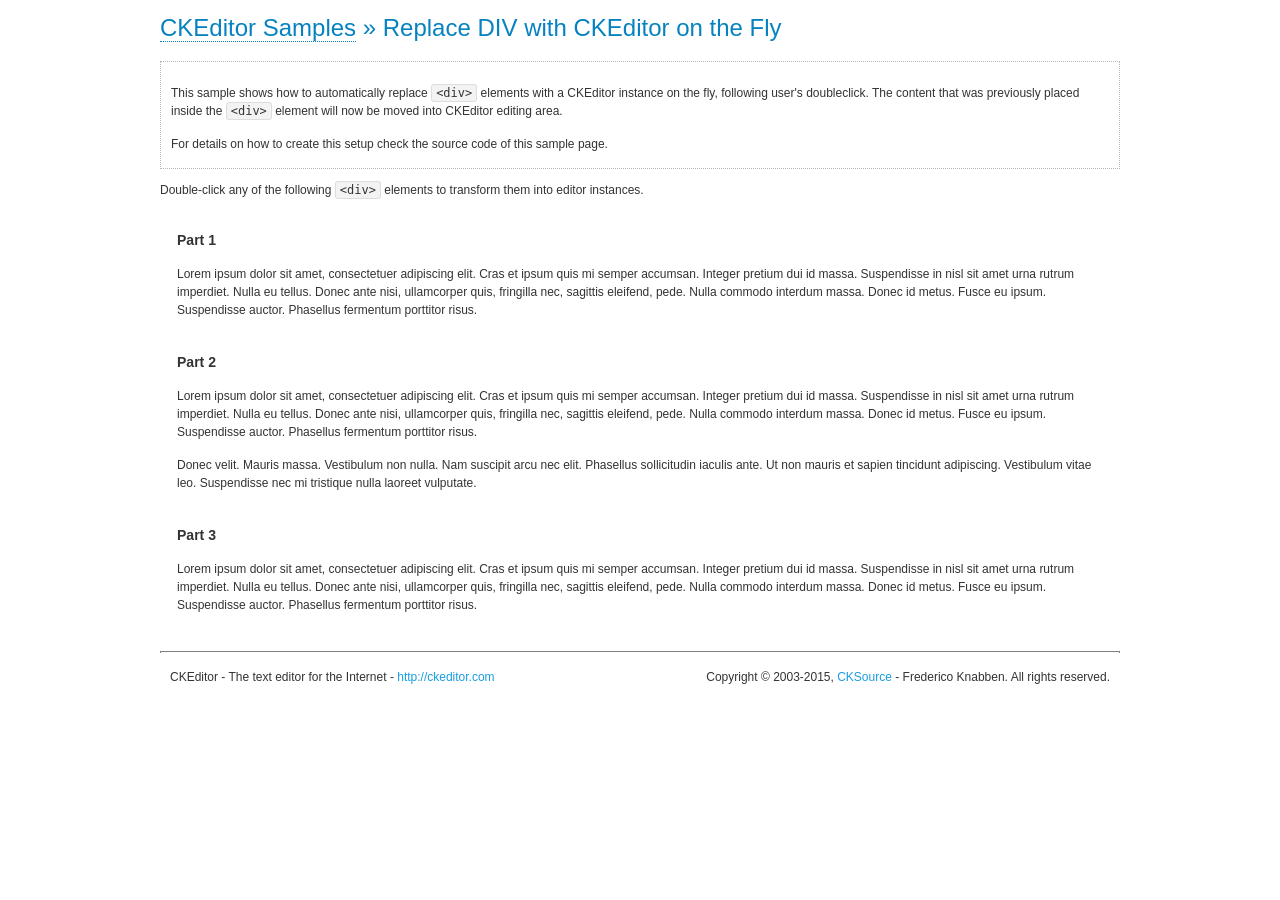
<file: wicket-template-web/src/main/webapp/js/ckeditor/samples/divreplace.html>
<!DOCTYPE html>
<!--
Copyright (c) 2003-2015, CKSource - Frederico Knabben. All rights reserved.
For licensing, see LICENSE.md or http://ckeditor.com/license
-->
<html>
<head>
	<meta charset="utf-8">
	<title>Replace DIV &mdash; CKEditor Sample</title>
	<script src="../ckeditor.js"></script>
	<link href="sample.css" rel="stylesheet">
	<style>

		div.editable
		{
			border: solid 2px transparent;
			padding-left: 15px;
			padding-right: 15px;
		}

		div.editable:hover
		{
			border-color: black;
		}

	</style>
	<script>

		// Uncomment the following code to test the "Timeout Loading Method".
		// CKEDITOR.loadFullCoreTimeout = 5;

		window.onload = function() {
			// Listen to the double click event.
			if ( window.addEventListener )
				document.body.addEventListener( 'dblclick', onDoubleClick, false );
			else if ( window.attachEvent )
				document.body.attachEvent( 'ondblclick', onDoubleClick );

		};

		function onDoubleClick( ev ) {
			// Get the element which fired the event. This is not necessarily the
			// element to which the event has been attached.
			var element = ev.target || ev.srcElement;

			// Find out the div that holds this element.
			var name;

			do {
				element = element.parentNode;
			}
			while ( element && ( name = element.nodeName.toLowerCase() ) &&
				( name != 'div' || element.className.indexOf( 'editable' ) == -1 ) && name != 'body' );

			if ( name == 'div' && element.className.indexOf( 'editable' ) != -1 )
				replaceDiv( element );
		}

		var editor;

		function replaceDiv( div ) {
			if ( editor )
				editor.destroy();

			editor = CKEDITOR.replace( div );
		}

	</script>
</head>
<body>
	<h1 class="samples">
		<a href="index.html">CKEditor Samples</a> &raquo; Replace DIV with CKEditor on the Fly
	</h1>
	<div class="description">
		<p>
			This sample shows how to automatically replace <code>&lt;div&gt;</code> elements
			with a CKEditor instance on the fly, following user's doubleclick. The content
			that was previously placed inside the <code>&lt;div&gt;</code> element will now
			be moved into CKEditor editing area.
		</p>
		<p>
			For details on how to create this setup check the source code of this sample page.
		</p>
	</div>
	<p>
		Double-click any of the following <code>&lt;div&gt;</code> elements to transform them into
		editor instances.
	</p>
	<div class="editable">
		<h3>
			Part 1
		</h3>
		<p>
			Lorem ipsum dolor sit amet, consectetuer adipiscing elit. Cras et ipsum quis mi
			semper accumsan. Integer pretium dui id massa. Suspendisse in nisl sit amet urna
			rutrum imperdiet. Nulla eu tellus. Donec ante nisi, ullamcorper quis, fringilla
			nec, sagittis eleifend, pede. Nulla commodo interdum massa. Donec id metus. Fusce
			eu ipsum. Suspendisse auctor. Phasellus fermentum porttitor risus.
		</p>
	</div>
	<div class="editable">
		<h3>
			Part 2
		</h3>
		<p>
			Lorem ipsum dolor sit amet, consectetuer adipiscing elit. Cras et ipsum quis mi
			semper accumsan. Integer pretium dui id massa. Suspendisse in nisl sit amet urna
			rutrum imperdiet. Nulla eu tellus. Donec ante nisi, ullamcorper quis, fringilla
			nec, sagittis eleifend, pede. Nulla commodo interdum massa. Donec id metus. Fusce
			eu ipsum. Suspendisse auctor. Phasellus fermentum porttitor risus.
		</p>
		<p>
			Donec velit. Mauris massa. Vestibulum non nulla. Nam suscipit arcu nec elit. Phasellus
			sollicitudin iaculis ante. Ut non mauris et sapien tincidunt adipiscing. Vestibulum
			vitae leo. Suspendisse nec mi tristique nulla laoreet vulputate.
		</p>
	</div>
	<div class="editable">
		<h3>
			Part 3
		</h3>
		<p>
			Lorem ipsum dolor sit amet, consectetuer adipiscing elit. Cras et ipsum quis mi
			semper accumsan. Integer pretium dui id massa. Suspendisse in nisl sit amet urna
			rutrum imperdiet. Nulla eu tellus. Donec ante nisi, ullamcorper quis, fringilla
			nec, sagittis eleifend, pede. Nulla commodo interdum massa. Donec id metus. Fusce
			eu ipsum. Suspendisse auctor. Phasellus fermentum porttitor risus.
		</p>
	</div>
	<div id="footer">
		<hr>
		<p>
			CKEditor - The text editor for the Internet - <a class="samples" href="http://ckeditor.com/">http://ckeditor.com</a>
		</p>
		<p id="copy">
			Copyright &copy; 2003-2015, <a class="samples" href="http://cksource.com/">CKSource</a> - Frederico
			Knabben. All rights reserved.
		</p>
	</div>
</body>
</html>
</file>
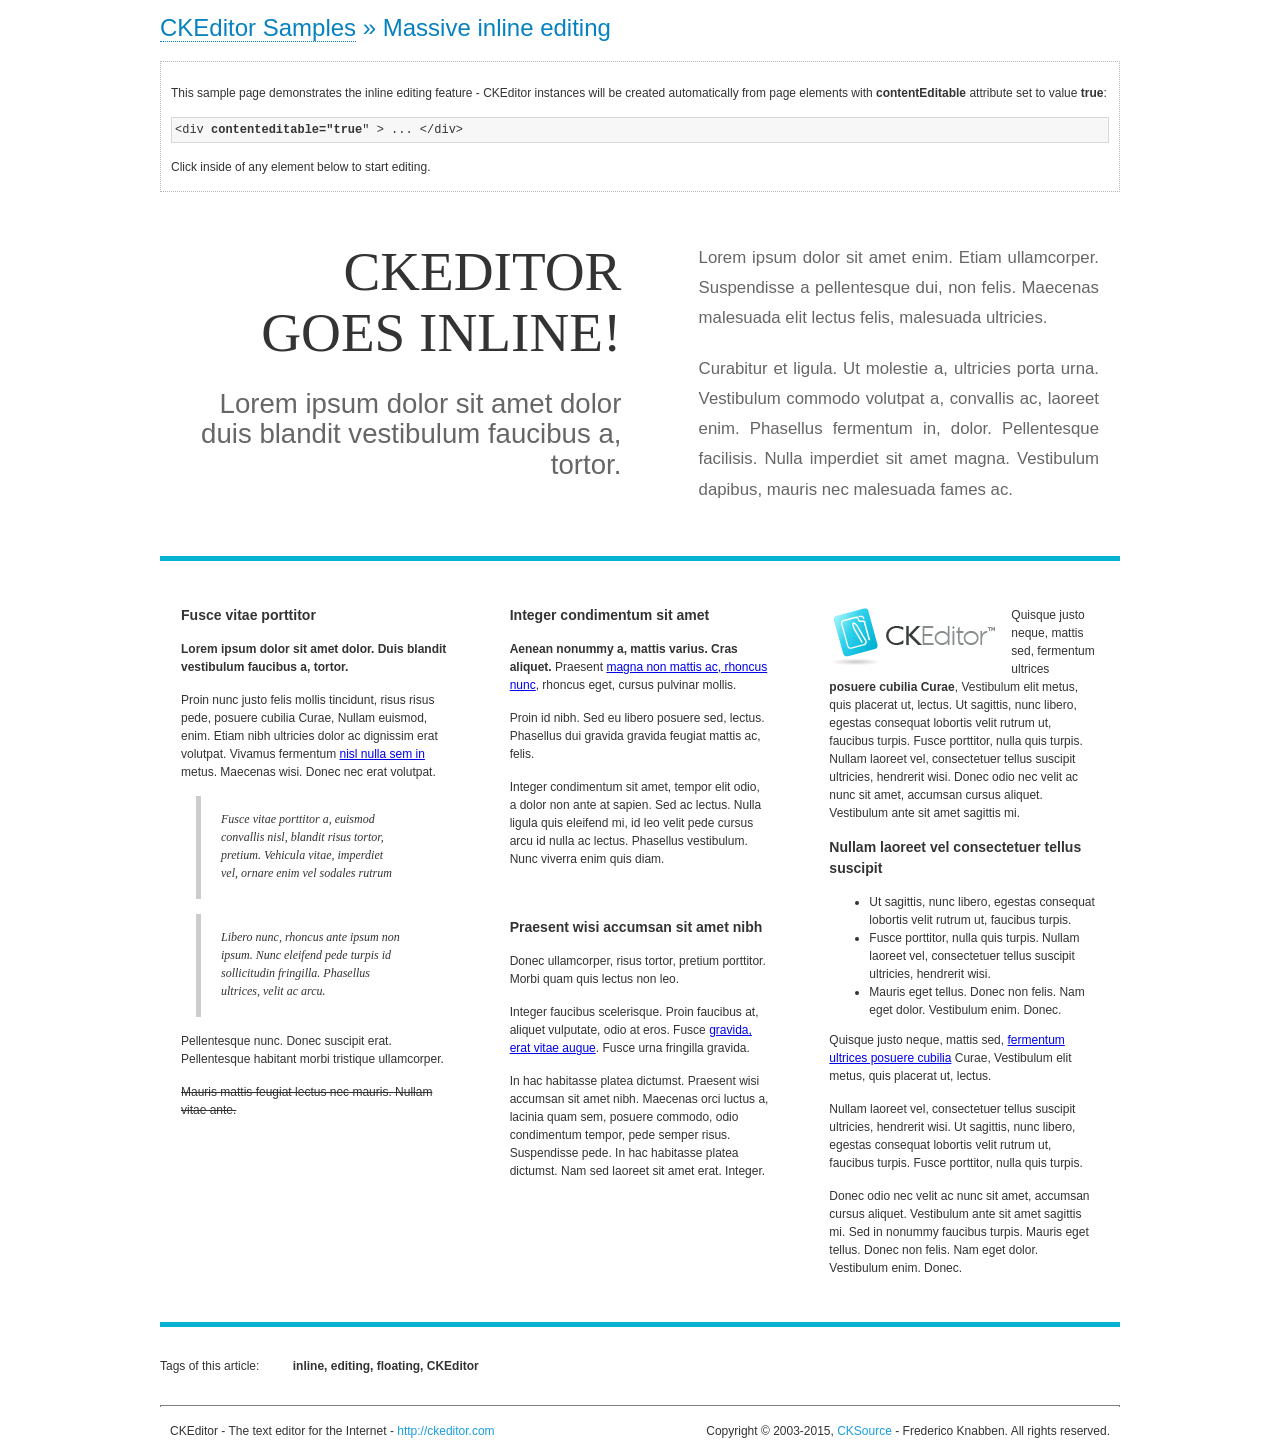
<file: wicket-template-web/src/main/webapp/js/ckeditor/samples/inlineall.html>
<!DOCTYPE html>
<!--
Copyright (c) 2003-2015, CKSource - Frederico Knabben. All rights reserved.
For licensing, see LICENSE.md or http://ckeditor.com/license
-->
<html>
<head>
	<meta charset="utf-8">
	<title>Massive inline editing &mdash; CKEditor Sample</title>
	<script src="../ckeditor.js"></script>
	<script>

		// This code is generally not necessary, but it is here to demonstrate
		// how to customize specific editor instances on the fly. This fits well
		// this demo because we have editable elements (like headers) that
		// require less features.

		// The "instanceCreated" event is fired for every editor instance created.
		CKEDITOR.on( 'instanceCreated', function( event ) {
			var editor = event.editor,
				element = editor.element;

			// Customize editors for headers and tag list.
			// These editors don't need features like smileys, templates, iframes etc.
			if ( element.is( 'h1', 'h2', 'h3' ) || element.getAttribute( 'id' ) == 'taglist' ) {
				// Customize the editor configurations on "configLoaded" event,
				// which is fired after the configuration file loading and
				// execution. This makes it possible to change the
				// configurations before the editor initialization takes place.
				editor.on( 'configLoaded', function() {

					// Remove unnecessary plugins to make the editor simpler.
					editor.config.removePlugins = 'colorbutton,find,flash,font,' +
						'forms,iframe,image,newpage,removeformat,' +
						'smiley,specialchar,stylescombo,templates';

					// Rearrange the layout of the toolbar.
					editor.config.toolbarGroups = [
						{ name: 'editing',		groups: [ 'basicstyles', 'links' ] },
						{ name: 'undo' },
						{ name: 'clipboard',	groups: [ 'selection', 'clipboard' ] },
						{ name: 'about' }
					];
				});
			}
		});

	</script>
	<link href="sample.css" rel="stylesheet">
	<style>

		/* The following styles are just to make the page look nice. */

		/* Workaround to show Arial Black in Firefox. */
		@font-face
		{
			font-family: 'arial-black';
			src: local('Arial Black');
		}

		*[contenteditable="true"]
		{
			padding: 10px;
		}

		#container
		{
			width: 960px;
			margin: 30px auto 0;
		}

		#header
		{
			overflow: hidden;
			padding: 0 0 30px;
			border-bottom: 5px solid #05B2D2;
			position: relative;
		}

		#headerLeft,
		#headerRight
		{
			width: 49%;
			overflow: hidden;
		}

		#headerLeft
		{
			float: left;
			padding: 10px 1px 1px;
		}

		#headerLeft h2,
		#headerLeft h3
		{
			text-align: right;
			margin: 0;
			overflow: hidden;
			font-weight: normal;
		}

		#headerLeft h2
		{
			font-family: "Arial Black",arial-black;
			font-size: 4.6em;
			line-height: 1.1;
			text-transform: uppercase;
		}

		#headerLeft h3
		{
			font-size: 2.3em;
			line-height: 1.1;
			margin: .2em 0 0;
			color: #666;
		}

		#headerRight
		{
			float: right;
			padding: 1px;
		}

		#headerRight p
		{
			line-height: 1.8;
			text-align: justify;
			margin: 0;
		}

		#headerRight p + p
		{
			margin-top: 20px;
		}

		#headerRight > div
		{
			padding: 20px;
			margin: 0 0 0 30px;
			font-size: 1.4em;
			color: #666;
		}

		#columns
		{
			color: #333;
			overflow: hidden;
			padding: 20px 0;
		}

		#columns > div
		{
			float: left;
			width: 33.3%;
		}

		#columns #column1 > div
		{
			margin-left: 1px;
		}

		#columns #column3 > div
		{
			margin-right: 1px;
		}

		#columns > div > div
		{
			margin: 0px 10px;
			padding: 10px 20px;
		}

		#columns blockquote
		{
			margin-left: 15px;
		}

		#tagLine
		{
			border-top: 5px solid #05B2D2;
			padding-top: 20px;
		}

		#taglist {
			display: inline-block;
			margin-left: 20px;
			font-weight: bold;
			margin: 0 0 0 20px;
		}

	</style>
</head>
<body>
<div>
	<h1 class="samples"><a href="index.html">CKEditor Samples</a> &raquo; Massive inline editing</h1>
	<div class="description">
		<p>This sample page demonstrates the inline editing feature - CKEditor instances will be created automatically from page elements with <strong>contentEditable</strong> attribute set to value <strong>true</strong>:</p>
		<pre class="samples">&lt;div <strong>contenteditable="true</strong>" &gt; ... &lt;/div&gt;</pre>
		<p>Click inside of any element below to start editing.</p>
	</div>
</div>
<div id="container">
	<div id="header">
		<div id="headerLeft">
			<h2 id="sampleTitle" contenteditable="true">
				CKEditor<br> Goes Inline!
			</h2>
			<h3 contenteditable="true">
				Lorem ipsum dolor sit amet dolor duis blandit vestibulum faucibus a, tortor.
			</h3>
		</div>
		<div id="headerRight">
			<div contenteditable="true">
				<p>
					Lorem ipsum dolor sit amet enim. Etiam ullamcorper. Suspendisse a pellentesque dui, non felis. Maecenas malesuada elit lectus felis, malesuada ultricies.
				</p>
				<p>
					Curabitur et ligula. Ut molestie a, ultricies porta urna. Vestibulum commodo volutpat a, convallis ac, laoreet enim. Phasellus fermentum in, dolor. Pellentesque facilisis. Nulla imperdiet sit amet magna. Vestibulum dapibus, mauris nec malesuada fames ac.
				</p>
			</div>
		</div>
	</div>
	<div id="columns">
		<div id="column1">
			<div contenteditable="true">
				<h3>
					Fusce vitae porttitor
				</h3>
				<p>
					<strong>
						Lorem ipsum dolor sit amet dolor. Duis blandit vestibulum faucibus a, tortor.
					</strong>
				</p>
				<p>
					Proin nunc justo felis mollis tincidunt, risus risus pede, posuere cubilia Curae, Nullam euismod, enim. Etiam nibh ultricies dolor ac dignissim erat volutpat. Vivamus fermentum <a href="http://ckeditor.com/">nisl nulla sem in</a> metus. Maecenas wisi. Donec nec erat volutpat.
				</p>
				<blockquote>
					<p>
						Fusce vitae porttitor a, euismod convallis nisl, blandit risus tortor, pretium.
						Vehicula vitae, imperdiet vel, ornare enim vel sodales rutrum
					</p>
				</blockquote>
				<blockquote>
					<p>
						Libero nunc, rhoncus ante ipsum non ipsum. Nunc eleifend pede turpis id sollicitudin fringilla. Phasellus ultrices, velit ac arcu.
					</p>
				</blockquote>
				<p>Pellentesque nunc. Donec suscipit erat. Pellentesque habitant morbi tristique ullamcorper.</p>
				<p><s>Mauris mattis feugiat lectus nec mauris. Nullam vitae ante.</s></p>
			</div>
		</div>
		<div id="column2">
			<div contenteditable="true">
				<h3>
					Integer condimentum sit amet
				</h3>
				<p>
					<strong>Aenean nonummy a, mattis varius. Cras aliquet.</strong>
					Praesent <a href="http://ckeditor.com/">magna non mattis ac, rhoncus nunc</a>, rhoncus eget, cursus pulvinar mollis.</p>
				<p>Proin id nibh. Sed eu libero posuere sed, lectus. Phasellus dui gravida gravida feugiat mattis ac, felis.</p>
				<p>Integer condimentum sit amet, tempor elit odio, a dolor non ante at sapien. Sed ac lectus. Nulla ligula quis eleifend mi, id leo velit pede cursus arcu id nulla ac lectus. Phasellus vestibulum. Nunc viverra enim quis diam.</p>
			</div>
			<div contenteditable="true">
				<h3>
					Praesent wisi accumsan sit amet nibh
				</h3>
				<p>Donec ullamcorper, risus tortor, pretium porttitor. Morbi quam quis lectus non leo.</p>
				<p style="margin-left: 40px; ">Integer faucibus scelerisque. Proin faucibus at, aliquet vulputate, odio at eros. Fusce <a href="http://ckeditor.com/">gravida, erat vitae augue</a>. Fusce urna fringilla gravida.</p>
				<p>In hac habitasse platea dictumst. Praesent wisi accumsan sit amet nibh. Maecenas orci luctus a, lacinia quam sem, posuere commodo, odio condimentum tempor, pede semper risus. Suspendisse pede. In hac habitasse platea dictumst. Nam sed laoreet sit amet erat. Integer.</p>
			</div>
		</div>
		<div id="column3">
			<div contenteditable="true">
				<p>
					<img src="assets/inlineall/logo.png" alt="CKEditor logo" style="float:left">
				</p>
				<p>Quisque justo neque, mattis sed, fermentum ultrices <strong>posuere cubilia Curae</strong>, Vestibulum elit metus, quis placerat ut, lectus. Ut sagittis, nunc libero, egestas consequat lobortis velit rutrum ut, faucibus turpis. Fusce porttitor, nulla quis turpis. Nullam laoreet vel, consectetuer tellus suscipit ultricies, hendrerit wisi. Donec odio nec velit ac nunc sit amet, accumsan cursus aliquet. Vestibulum ante sit amet sagittis mi.</p>
				<h3>
					Nullam laoreet vel consectetuer tellus suscipit
				</h3>
				<ul>
					<li>Ut sagittis, nunc libero, egestas consequat lobortis velit rutrum ut, faucibus turpis.</li>
					<li>Fusce porttitor, nulla quis turpis. Nullam laoreet vel, consectetuer tellus suscipit ultricies, hendrerit wisi.</li>
					<li>Mauris eget tellus. Donec non felis. Nam eget dolor. Vestibulum enim. Donec.</li>
				</ul>
				<p>Quisque justo neque, mattis sed, <a href="http://ckeditor.com/">fermentum ultrices posuere cubilia</a> Curae, Vestibulum elit metus, quis placerat ut, lectus.</p>
				<p>Nullam laoreet vel, consectetuer tellus suscipit ultricies, hendrerit wisi. Ut sagittis, nunc libero, egestas consequat lobortis velit rutrum ut, faucibus turpis. Fusce porttitor, nulla quis turpis.</p>
				<p>Donec odio nec velit ac nunc sit amet, accumsan cursus aliquet. Vestibulum ante sit amet sagittis mi. Sed in nonummy faucibus turpis. Mauris eget tellus. Donec non felis. Nam eget dolor. Vestibulum enim. Donec.</p>
			</div>
		</div>
	</div>
	<div id="tagLine">
		Tags of this article:
		<p id="taglist" contenteditable="true">
			inline, editing, floating, CKEditor
		</p>
	</div>
</div>
<div id="footer">
	<hr>
	<p>
		CKEditor - The text editor for the Internet - <a class="samples" href="http://ckeditor.com/">
			http://ckeditor.com</a>
	</p>
	<p id="copy">
		Copyright &copy; 2003-2015, <a class="samples" href="http://cksource.com/">CKSource</a>
		- Frederico Knabben. All rights reserved.
	</p>
</div>
</body>
</html>
</file>
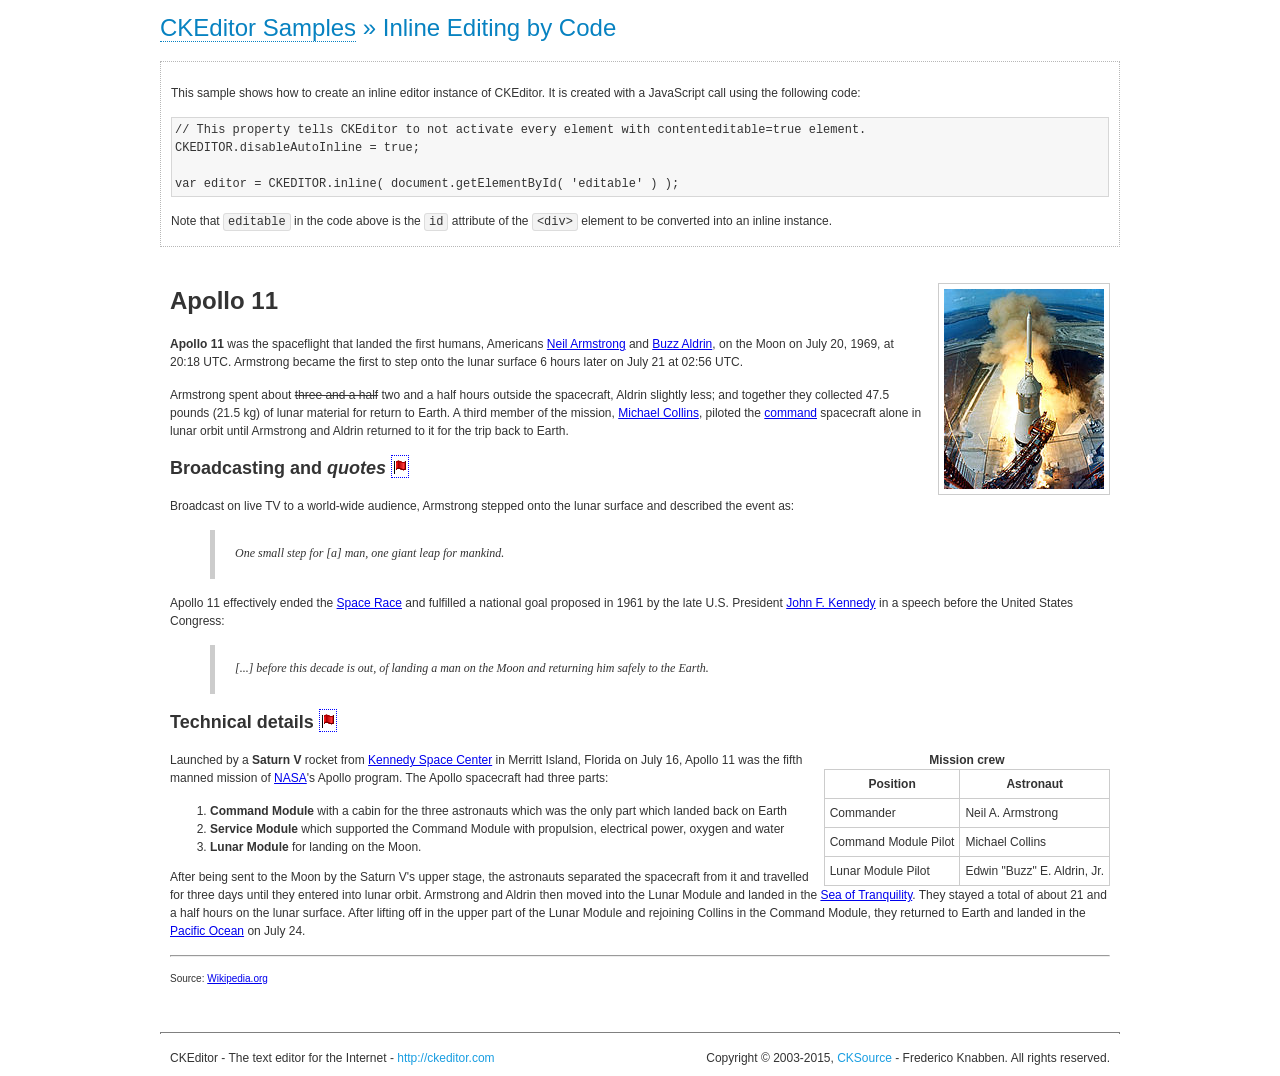
<file: wicket-template-web/src/main/webapp/js/ckeditor/samples/inlinebycode.html>
<!DOCTYPE html>
<!--
Copyright (c) 2003-2015, CKSource - Frederico Knabben. All rights reserved.
For licensing, see LICENSE.md or http://ckeditor.com/license
-->
<html>
<head>
	<meta charset="utf-8">
	<title>Inline Editing by Code &mdash; CKEditor Sample</title>
	<script src="../ckeditor.js"></script>
	<link href="sample.css" rel="stylesheet">
	<style>

		#editable
		{
			padding: 10px;
			float: left;
		}

	</style>
</head>
<body>
	<h1 class="samples">
		<a href="index.html">CKEditor Samples</a> &raquo; Inline Editing by Code
	</h1>
	<div class="description">
		<p>
			This sample shows how to create an inline editor instance of CKEditor. It is created
			with a JavaScript call using the following code:
		</p>
<pre class="samples">
// This property tells CKEditor to not activate every element with contenteditable=true element.
CKEDITOR.disableAutoInline = true;

var editor = CKEDITOR.inline( document.getElementById( 'editable' ) );
</pre>
		<p>
			Note that <code>editable</code> in the code above is the <code>id</code>
			attribute of the <code>&lt;div&gt;</code> element to be converted into an inline instance.
		</p>
	</div>
	<div id="editable" contenteditable="true">
		<h1><img alt="Saturn V carrying Apollo 11" class="right" src="assets/sample.jpg" /> Apollo 11</h1>

		<p><b>Apollo 11</b> was the spaceflight that landed the first humans, Americans <a href="http://en.wikipedia.org/wiki/Neil_Armstrong" title="Neil Armstrong">Neil Armstrong</a> and <a href="http://en.wikipedia.org/wiki/Buzz_Aldrin" title="Buzz Aldrin">Buzz Aldrin</a>, on the Moon on July 20, 1969, at 20:18 UTC. Armstrong became the first to step onto the lunar surface 6 hours later on July 21 at 02:56 UTC.</p>

		<p>Armstrong spent about <s>three and a half</s> two and a half hours outside the spacecraft, Aldrin slightly less; and together they collected 47.5 pounds (21.5&nbsp;kg) of lunar material for return to Earth. A third member of the mission, <a href="http://en.wikipedia.org/wiki/Michael_Collins_(astronaut)" title="Michael Collins (astronaut)">Michael Collins</a>, piloted the <a href="http://en.wikipedia.org/wiki/Apollo_Command/Service_Module" title="Apollo Command/Service Module">command</a> spacecraft alone in lunar orbit until Armstrong and Aldrin returned to it for the trip back to Earth.</p>

		<h2>Broadcasting and <em>quotes</em> <a id="quotes" name="quotes"></a></h2>

		<p>Broadcast on live TV to a world-wide audience, Armstrong stepped onto the lunar surface and described the event as:</p>

		<blockquote>
			<p>One small step for [a] man, one giant leap for mankind.</p>
		</blockquote>

		<p>Apollo 11 effectively ended the <a href="http://en.wikipedia.org/wiki/Space_Race" title="Space Race">Space Race</a> and fulfilled a national goal proposed in 1961 by the late U.S. President <a href="http://en.wikipedia.org/wiki/John_F._Kennedy" title="John F. Kennedy">John F. Kennedy</a> in a speech before the United States Congress:</p>

		<blockquote>
			<p>[...] before this decade is out, of landing a man on the Moon and returning him safely to the Earth.</p>
		</blockquote>

		<h2>Technical details <a id="tech-details" name="tech-details"></a></h2>

		<table align="right" border="1" bordercolor="#ccc" cellpadding="5" cellspacing="0" style="border-collapse:collapse;margin:10px 0 10px 15px;">
			<caption><strong>Mission crew</strong></caption>
			<thead>
			<tr>
				<th scope="col">Position</th>
				<th scope="col">Astronaut</th>
			</tr>
			</thead>
			<tbody>
			<tr>
				<td>Commander</td>
				<td>Neil A. Armstrong</td>
			</tr>
			<tr>
				<td>Command Module Pilot</td>
				<td>Michael Collins</td>
			</tr>
			<tr>
				<td>Lunar Module Pilot</td>
				<td>Edwin &quot;Buzz&quot; E. Aldrin, Jr.</td>
			</tr>
			</tbody>
		</table>

		<p>Launched by a <strong>Saturn V</strong> rocket from <a href="http://en.wikipedia.org/wiki/Kennedy_Space_Center" title="Kennedy Space Center">Kennedy Space Center</a> in Merritt Island, Florida on July 16, Apollo 11 was the fifth manned mission of <a href="http://en.wikipedia.org/wiki/NASA" title="NASA">NASA</a>&#39;s Apollo program. The Apollo spacecraft had three parts:</p>

		<ol>
			<li><strong>Command Module</strong> with a cabin for the three astronauts which was the only part which landed back on Earth</li>
			<li><strong>Service Module</strong> which supported the Command Module with propulsion, electrical power, oxygen and water</li>
			<li><strong>Lunar Module</strong> for landing on the Moon.</li>
		</ol>

		<p>After being sent to the Moon by the Saturn V&#39;s upper stage, the astronauts separated the spacecraft from it and travelled for three days until they entered into lunar orbit. Armstrong and Aldrin then moved into the Lunar Module and landed in the <a href="http://en.wikipedia.org/wiki/Mare_Tranquillitatis" title="Mare Tranquillitatis">Sea of Tranquility</a>. They stayed a total of about 21 and a half hours on the lunar surface. After lifting off in the upper part of the Lunar Module and rejoining Collins in the Command Module, they returned to Earth and landed in the <a href="http://en.wikipedia.org/wiki/Pacific_Ocean" title="Pacific Ocean">Pacific Ocean</a> on July 24.</p>

		<hr />
		<p style="text-align: right;"><small>Source: <a href="http://en.wikipedia.org/wiki/Apollo_11">Wikipedia.org</a></small></p>
	</div>

	<script>
		// We need to turn off the automatic editor creation first.
		CKEDITOR.disableAutoInline = true;

		var editor = CKEDITOR.inline( 'editable' );
	</script>
	<div id="footer">
		<hr>
		<p contenteditable="true">
			CKEditor - The text editor for the Internet - <a class="samples" href="http://ckeditor.com/">
				http://ckeditor.com</a>
		</p>
		<p id="copy">
			Copyright &copy; 2003-2015, <a class="samples" href="http://cksource.com/">CKSource</a>
			- Frederico Knabben. All rights reserved.
		</p>
	</div>
</body>
</html>
</file>
<file: wicket-template-web/src/main/webapp/js/ckeditor/samples/sample.css>
/*
Copyright (c) 2003-2015, CKSource - Frederico Knabben. All rights reserved.
For licensing, see LICENSE.md or http://ckeditor.com/license
*/

html, body, h1, h2, h3, h4, h5, h6, div, span, blockquote, p, address, form, fieldset, img, ul, ol, dl, dt, dd, li, hr, table, td, th, strong, em, sup, sub, dfn, ins, del, q, cite, var, samp, code, kbd, tt, pre
{
	line-height: 1.5;
}

body
{
	padding: 10px 30px;
}

input, textarea, select, option, optgroup, button, td, th
{
	font-size: 100%;
}

pre
{
	-moz-tab-size: 4;
	-o-tab-size: 4;
	-webkit-tab-size: 4;
	tab-size: 4;
}

pre, code, kbd, samp, tt
{
	font-family: monospace,monospace;
	font-size: 1em;
}

body {
	width: 960px;
	margin: 0 auto;
}

code
{
	background: #f3f3f3;
	border: 1px solid #ddd;
	padding: 1px 4px;

	-moz-border-radius: 3px;
	-webkit-border-radius: 3px;
	border-radius: 3px;
}

abbr
{
	border-bottom: 1px dotted #555;
	cursor: pointer;
}

.new, .beta
{
	text-transform: uppercase;
	font-size: 10px;
	font-weight: bold;
	padding: 1px 4px;
	margin: 0 0 0 5px;
	color: #fff;
	float: right;

	-moz-border-radius: 3px;
	-webkit-border-radius: 3px;
	border-radius: 3px;
}

.new
{
	background: #FF7E00;
	border: 1px solid #DA8028;
	text-shadow: 0 1px 0 #C97626;

	-moz-box-shadow: 0 2px 3px 0 #FFA54E inset;
	-webkit-box-shadow: 0 2px 3px 0 #FFA54E inset;
	box-shadow: 0 2px 3px 0 #FFA54E inset;
}

.beta
{
	background: #18C0DF;
	border: 1px solid #19AAD8;
	text-shadow: 0 1px 0 #048CAD;
	font-style: italic;

	-moz-box-shadow: 0 2px 3px 0 #50D4FD inset;
	-webkit-box-shadow: 0 2px 3px 0 #50D4FD inset;
	box-shadow: 0 2px 3px 0 #50D4FD inset;
}

h1.samples
{
	color: #0782C1;
	font-size: 200%;
	font-weight: normal;
	margin: 0;
	padding: 0;
}

h1.samples a
{
	color: #0782C1;
	text-decoration: none;
	border-bottom: 1px dotted #0782C1;
}

.samples a:hover
{
	border-bottom: 1px dotted #0782C1;
}

h2.samples
{
	color: #000000;
	font-size: 130%;
	margin: 15px 0 0 0;
	padding: 0;
}

p, blockquote, address, form, pre, dl, h1.samples, h2.samples
{
	margin-bottom: 15px;
}

ul.samples
{
	margin-bottom: 15px;
}

.clear
{
	clear: both;
}

fieldset
{
	margin: 0;
	padding: 10px;
}

body, input, textarea
{
	color: #333333;
	font-family: Arial, Helvetica, sans-serif;
}

body
{
	font-size: 75%;
}

a.samples
{
	color: #189DE1;
	text-decoration: none;
}

form
{
	margin: 0;
	padding: 0;
}

pre.samples
{
	background-color: #F7F7F7;
	border: 1px solid #D7D7D7;
	overflow: auto;
	padding: 0.25em;
	white-space: pre-wrap; /* CSS 2.1 */
	word-wrap: break-word; /* IE7 */
}

#footer
{
	clear: both;
	padding-top: 10px;
}

#footer hr
{
	margin: 10px 0 15px 0;
	height: 1px;
	border: solid 1px gray;
	border-bottom: none;
}

#footer p
{
	margin: 0 10px 10px 10px;
	float: left;
}

#footer #copy
{
	float: right;
}

#outputSample
{
	width: 100%;
	table-layout: fixed;
}

#outputSample thead th
{
	color: #dddddd;
	background-color: #999999;
	padding: 4px;
	white-space: nowrap;
}

#outputSample tbody th
{
	vertical-align: top;
	text-align: left;
}

#outputSample pre
{
	margin: 0;
	padding: 0;
}

.description
{
	border: 1px dotted #B7B7B7;
	margin-bottom: 10px;
	padding: 10px 10px 0;
	overflow: hidden;
}

label
{
	display: block;
	margin-bottom: 6px;
}

/**
 *	CKEditor editables are automatically set with the "cke_editable" class
 *	plus cke_editable_(inline|themed) depending on the editor type.
 */

/* Style a bit the inline editables. */
.cke_editable.cke_editable_inline
{
	cursor: pointer;
}

/* Once an editable element gets focused, the "cke_focus" class is
   added to it, so we can style it differently. */
.cke_editable.cke_editable_inline.cke_focus
{
	box-shadow: inset 0px 0px 20px 3px #ddd, inset 0 0 1px #000;
	outline: none;
	background: #eee;
	cursor: text;
}

/* Avoid pre-formatted overflows inline editable. */
.cke_editable_inline pre
{
	white-space: pre-wrap;
	word-wrap: break-word;
}

/**
 *	Samples index styles.
 */

.twoColumns,
.twoColumnsLeft,
.twoColumnsRight
{
	overflow: hidden;
}

.twoColumnsLeft,
.twoColumnsRight
{
	width: 45%;
}

.twoColumnsLeft
{
	float: left;
}

.twoColumnsRight
{
	float: right;
}

dl.samples
{
	padding: 0 0 0 40px;
}
dl.samples > dt
{
	display: list-item;
	list-style-type: disc;
	list-style-position: outside;
	margin: 0 0 3px;
}
dl.samples > dd
{
	margin: 0 0 3px;
}
.warning
{
	color: #ff0000;
	background-color: #FFCCBA;
	border: 2px dotted #ff0000;
	padding: 15px 10px;
	margin: 10px 0;
}

/* Used on inline samples */

blockquote
{
	font-style: italic;
	font-family: Georgia, Times, "Times New Roman", serif;
	padding: 2px 0;
	border-style: solid;
	border-color: #ccc;
	border-width: 0;
}

.cke_contents_ltr blockquote
{
	padding-left: 20px;
	padding-right: 8px;
	border-left-width: 5px;
}

.cke_contents_rtl blockquote
{
	padding-left: 8px;
	padding-right: 20px;
	border-right-width: 5px;
}

img.right {
	border: 1px solid #ccc;
	float: right;
	margin-left: 15px;
	padding: 5px;
}

img.left {
	border: 1px solid #ccc;
	float: left;
	margin-right: 15px;
	padding: 5px;
}

.marker
{
	background-color: Yellow;
}
</file>
